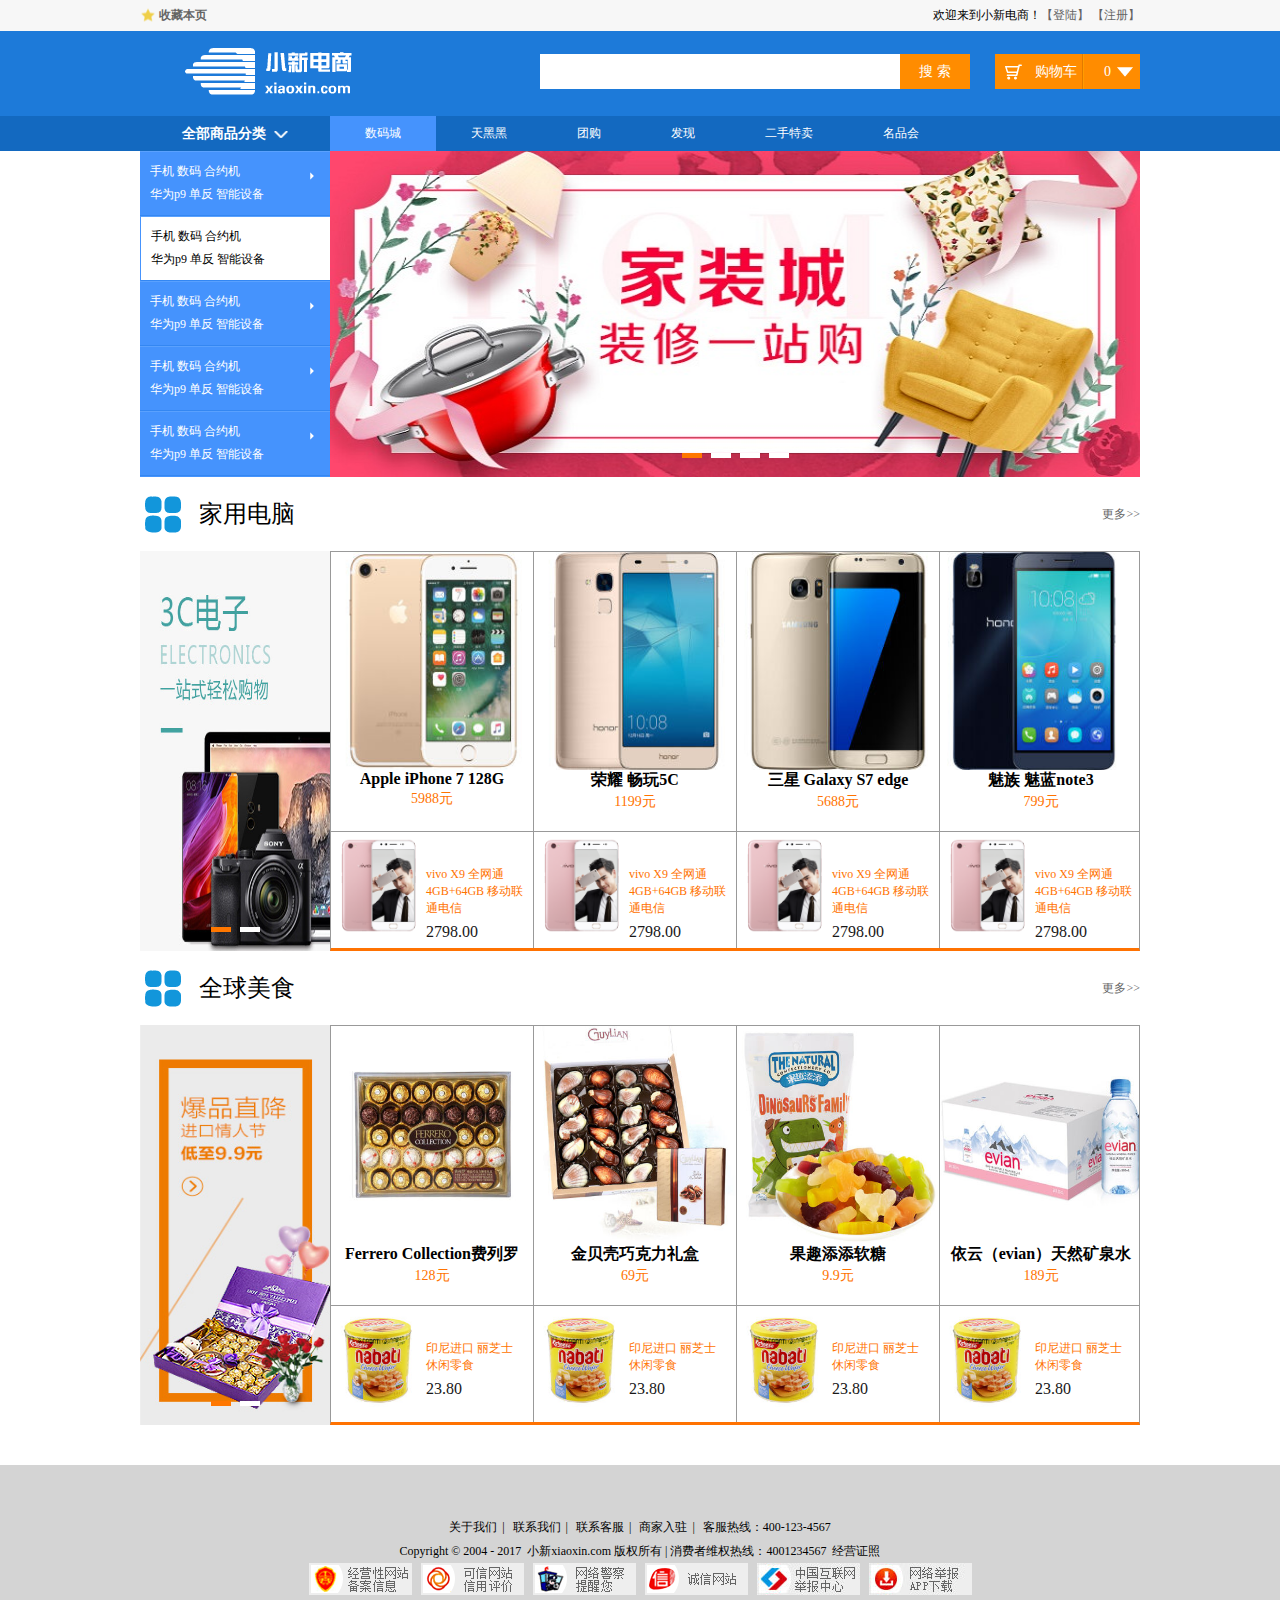
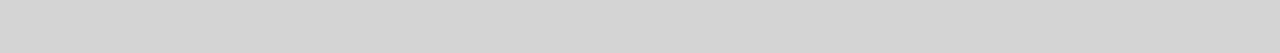
<file: index.html>
<!DOCTYPE html>
<html lang="en">
<head>
    <meta charset="UTF-8">
    <title>小新电商</title>
    <link type="text/css" href="css/reset.css" rel="stylesheet"/>
    <link type="text/css" href="css/main.css" rel="stylesheet"/>
</head>
<body>
<div class="headerBar">
    <div class="topBar">
        <div class="comWidth">
            <div class="leftArea">
                <a href="#" class="collection">收藏本页</a>
            </div>
            <div class="rightArea">
                欢迎来到小新电商！<a href="#">【登陆】</a>
                <a href="#">【注册】</a>
            </div>
        </div>
    </div>
    <div class="logoBar">
        <div class="comWidth">
            <div class="logo fl">
                <a href="#"><img src="img/logo.png" alt="小新电商"></a>
            </div>
            <div class="search_box fl">
                <input type="text" class="search_text fl">
                <input type="button" value="搜 索" class="search_btn fr">
            </div>
            <div class="shopCart fr">
                <span class="shopText fl">购物车</span>
                <span class="shopNum fl">0</span>
            </div>
        </div>
    </div>
    <div class="navBox">
        <div class="comWidth clearfix">
            <div class="shopClass fl">
                <h3>全部商品分类<i></i></h3>
                <div class="shopClass_show">
                    <dl class="shopClass_item">
                        <dt><a href="#">手机</a> <a href="#">数码</a> <a href="#">合约机</a></dt>
                        <dd><a href="#">华为p9</a> <a href="#">单反</a> <a href="#">智能设备</a></dd>
                    </dl>
                    <dl class="shopClass_item shopClass_active">
                        <dt><a href="#">手机</a> <a href="#">数码</a> <a href="#">合约机</a></dt>
                        <dd><a href="#">华为p9</a> <a href="#">单反</a> <a href="#">智能设备</a></dd>
                    </dl>
                    <dl class="shopClass_item">
                        <dt><a href="#">手机</a> <a href="#">数码</a> <a href="#">合约机</a></dt>
                        <dd><a href="#">华为p9</a> <a href="#">单反</a> <a href="#">智能设备</a></dd>
                    </dl>
                    <dl class="shopClass_item">
                        <dt><a href="#">手机</a> <a href="#">数码</a> <a href="#">合约机</a></dt>
                        <dd><a href="#">华为p9</a> <a href="#">单反</a> <a href="#">智能设备</a></dd>
                    </dl>
                    <dl class="shopClass_item">
                        <dt><a href="#">手机</a> <a href="#">数码</a> <a href="#">合约机</a></dt>
                        <dd><a href="#">华为p9</a> <a href="#">单反</a> <a href="#">智能设备</a></dd>
                    </dl>
                </div>
                <div class="shopClass_list hide">
                    <div class="shopClass_cont">
                        <dl class="shopList_item">
                            <dt>电脑装机</dt>
                            <dd>
                                <a href="#">笔记本</a>
                                <a href="#">上网本</a>
                                <a href="#">游戏本</a>
                                <a href="#">平板电脑</a>
                                <a href="#">台式机</a>
                            </dd>
                        </dl>
                        <dl class="shopList_item">
                            <dt>电脑装机</dt>
                            <dd>
                                <a href="#">笔记本</a>
                                <a href="#">上网本</a>
                                <a href="#">游戏本</a>
                                <a href="#">平板电脑</a>
                                <a href="#">台式机</a>
                            </dd>
                        </dl>
                        <dl class="shopList_item">
                            <dt>电脑装机</dt>
                            <dd>
                                <a href="#">笔记本</a>
                                <a href="#">上网本</a>
                                <a href="#">游戏本</a>
                                <a href="#">平板电脑</a>
                                <a href="#">台式机</a>
                            </dd>
                        </dl>
                        <dl class="shopList_item">
                            <dt>电脑装机</dt>
                            <dd>
                                <a href="#">笔记本</a>
                                <a href="#">上网本</a>
                                <a href="#">游戏本</a>
                                <a href="#">平板电脑</a>
                                <a href="#">台式机</a>
                            </dd>
                        </dl>
                        <div class="shopList_links">
                            <a href="#">电脑整机频道<span></span></a>
                            <a href="#">电脑整机频道<span></span></a>
                        </div>
                    </div>
                </div>
            </div>
            <ul class="nav fl">
                <li><a href="#" class="active">数码城</a></li>
                <li><a href="#">天黑黑</a></li>
                <li><a href="#">团购</a></li>
                <li><a href="#">发现</a></li>
                <li><a href="#">二手特卖</a></li>
                <li><a href="#">名品会</a></li>
            </ul>
        </div>
    </div>

</div>

<div class="banner comWidth clearfix">
    <div class="banner_bar banner_big">
        <ul class="imgBox">
            <li><a href="#"><img src="img/banner/banner02.jpg" alt="banner"></a></li>
            <li><a href="#"><img src="img/banner/banner03.jpg" alt="banner"></a></li>
            <li><a href="#"><img src="img/banner/banner04.jpg" alt="banner"></a></li>
            <li><a href="#"><img src="img/banner/banner05.jpg" alt="banner"></a></li>
        </ul>
        <div class="imgNum">
            <a href="#" class="active"></a>
            <a href="#"></a>
            <a href="#"></a>
            <a href="#"></a>
        </div>
    </div>
</div>


<div class="shopTitle comWidth">
    <span class="icon"></span>
    <h3>家用电脑</h3>
    <a href="#" class="more">更多&gt;&gt;</a>
</div>


<div class="shopList comWidth clearfix">
    <div class="leftArea">
        <div class="banner_bar banner_small">
            <ul class="imgBox">
                <li><a href="#"><img src="img/banner/banner06.jpg" alt="banner"></a></li>
                <li><a href="#"><img src="img/banner/banner07.jpg" alt="banner"></a></li>

            </ul>
            <div class="imgNum">
                <a href="#" class="active"></a>
                <a href="#"></a>

            </div>
        </div>
    </div>
    <div class="rightArea">
        <div class="shopList_top clearfix">
            <div class="shop_item">
                <div class="shop_img">
                    <a href="#"><img src="img/item01.jpg" alt=""></a>
                </div>
                <h3>Apple iPhone 7 128G</h3>
                <p>5988元</p>
            </div>
            <div class="shop_item">
                <div class="shop_img">
                    <a href="#"><img src="img/item02.jpg" alt=""></a>
                </div>
                <h3>荣耀 畅玩5C</h3>
                <p>1199元</p>
            </div>
            <div class="shop_item">
                <div class="shop_img">
                    <a href="#"><img src="img/item03.jpg" alt=""></a>
                </div>
                <h3>三星 Galaxy S7 edge</h3>
                <p>5688元</p>
            </div>
            <div class="shop_item">
                <div class="shop_img">
                    <a href="#"><img src="img/item04.jpg" alt=""></a>
                </div>
                <h3>魅族 魅蓝note3 </h3>
                <p>799元</p>
            </div>
        </div>
        <div class="shopList_sm clearfix">
            <div class="shopItem_sm">
                <div class="shopItem_smImg">
                    <a href="#"><img src="img/item_sm01.png" alt=""> </a>
                </div>
                <div class="shopItem_text">
                    <p>vivo X9 全网通 4GB+64GB 移动联通电信</p>
                    <h3>2798.00</h3>
                </div>
            </div>
            <div class="shopItem_sm">
                <div class="shopItem_smImg">
                    <a href="#"><img src="img/item_sm01.png" alt=""> </a>
                </div>
                <div class="shopItem_text">
                    <p>vivo X9 全网通 4GB+64GB 移动联通电信</p>
                    <h3>2798.00</h3>
                </div>
            </div>
            <div class="shopItem_sm">
                <div class="shopItem_smImg">
                    <a href="#"><img src="img/item_sm01.png" alt=""> </a>
                </div>
                <div class="shopItem_text">
                    <p>vivo X9 全网通 4GB+64GB 移动联通电信</p>
                    <h3>2798.00</h3>
                </div>
            </div>
            <div class="shopItem_sm">
                <div class="shopItem_smImg">
                    <a href="#"><img src="img/item_sm01.png" alt=""> </a>
                </div>
                <div class="shopItem_text">
                    <p>vivo X9 全网通 4GB+64GB 移动联通电信</p>
                    <h3>2798.00</h3>
                </div>
            </div>
        </div>
    </div>
</div>

<div class="shopTitle comWidth">
    <span class="icon"></span>
    <h3>全球美食</h3>
    <a href="#" class="more">更多&gt;&gt;</a>
</div>


<div class="shopList comWidth clearfix">
    <div class="leftArea">
        <div class="banner_bar banner_small">
            <ul class="imgBox">
                <li><a href="#"><img src="img/banner/banner08.jpg" alt="banner"></a></li>
                <li><a href="#"><img src="img/banner/banner07.jpg" alt="banner"></a></li>

            </ul>
            <div class="imgNum">
                <a href="#" class="active"></a>
                <a href="#"></a>

            </div>
        </div>
    </div>
    <div class="rightArea">
        <div class="shopList_top clearfix">
            <div class="shop_item">
                <div class="shop_img">
                    <a href="#"><img src="img/item05.jpg" alt=""></a>
                </div>
                <h3>Ferrero Collection费列罗</h3>
                <p>128元</p>
            </div>
            <div class="shop_item">
                <div class="shop_img">
                    <a href="#"><img src="img/item06.jpg" alt=""></a>
                </div>
                <h3>金贝壳巧克力礼盒</h3>
                <p>69元</p>
            </div>
            <div class="shop_item">
                <div class="shop_img">
                    <a href="#"><img src="img/item07.jpg" alt=""></a>
                </div>
                <h3>果趣添添软糖</h3>
                <p>9.9元</p>
            </div>
            <div class="shop_item">
                <div class="shop_img">
                    <a href="#"><img src="img/item08.jpg" alt=""></a>
                </div>
                <h3>依云（evian）天然矿泉水</h3>
                <p>189元</p>
            </div>
        </div>
        <div class="shopList_sm clearfix">
            <div class="shopItem_sm">
                <div class="shopItem_smImg">
                    <a href="#"><img src="img/item_sm02.jpg" alt=""> </a>
                </div>
                <div class="shopItem_text">
                    <p>印尼进口 丽芝士 休闲零食</p>
                    <h3>23.80</h3>
                </div>
            </div>
            <div class="shopItem_sm">
                <div class="shopItem_smImg">
                    <a href="#"><img src="img/item_sm02.jpg" alt=""> </a>
                </div>
                <div class="shopItem_text">
                    <p>印尼进口 丽芝士 休闲零食</p>
                    <h3>23.80</h3>
                </div>
            </div>
            <div class="shopItem_sm">
                <div class="shopItem_smImg">
                    <a href="#"><img src="img/item_sm02.jpg" alt=""> </a>
                </div>
                <div class="shopItem_text">
                    <p>印尼进口 丽芝士 休闲零食</p>
                    <h3>23.80</h3>
                </div>
            </div>
            <div class="shopItem_sm">
                <div class="shopItem_smImg">
                    <a href="#"><img src="img/item_sm02.jpg" alt=""> </a>
                </div>
                <div class="shopItem_text">
                    <p>印尼进口 丽芝士 休闲零食</p>
                    <h3>23.80</h3>
                </div>
            </div>
        </div>
    </div>
</div>

<div class="hr_25"></div>
<div class="footer">
    <p><a href="#">关于我们</a><i>|</i>
        <a href="#">联系我们</a><i>|</i>
        <a href="#">联系客服</a><i>|</i>
        <a href="#">商家入驻</a><i>|</i>
        客服热线：400-123-4567
    </p>
    <p>
        Copyright © 2004 - 2017&nbsp;&nbsp;小新xiaoxin.com 版权所有 | 消费者维权热线：4001234567&nbsp;&nbsp;经营证照
    </p>
    <p>
        <a class="copyright_auth copyright_auth_1" href="#">经营性网站备案中心</a>
        <a class="copyright_auth copyright_auth_2" href="#">可信网站信用评价</a>
        <a class="copyright_auth copyright_auth_3" href="#">网络警察提醒您</a>
        <a class="copyright_auth copyright_auth_4" href="#">诚信网站</a>
        <a class="copyright_auth copyright_auth_5" href="#">中国互联网举报中心</a>
        <a class="copyright_auth copyright_auth_6" href="#">网络举报APP下载</a>
    </p>
</div>
</body>
</html>
</file>
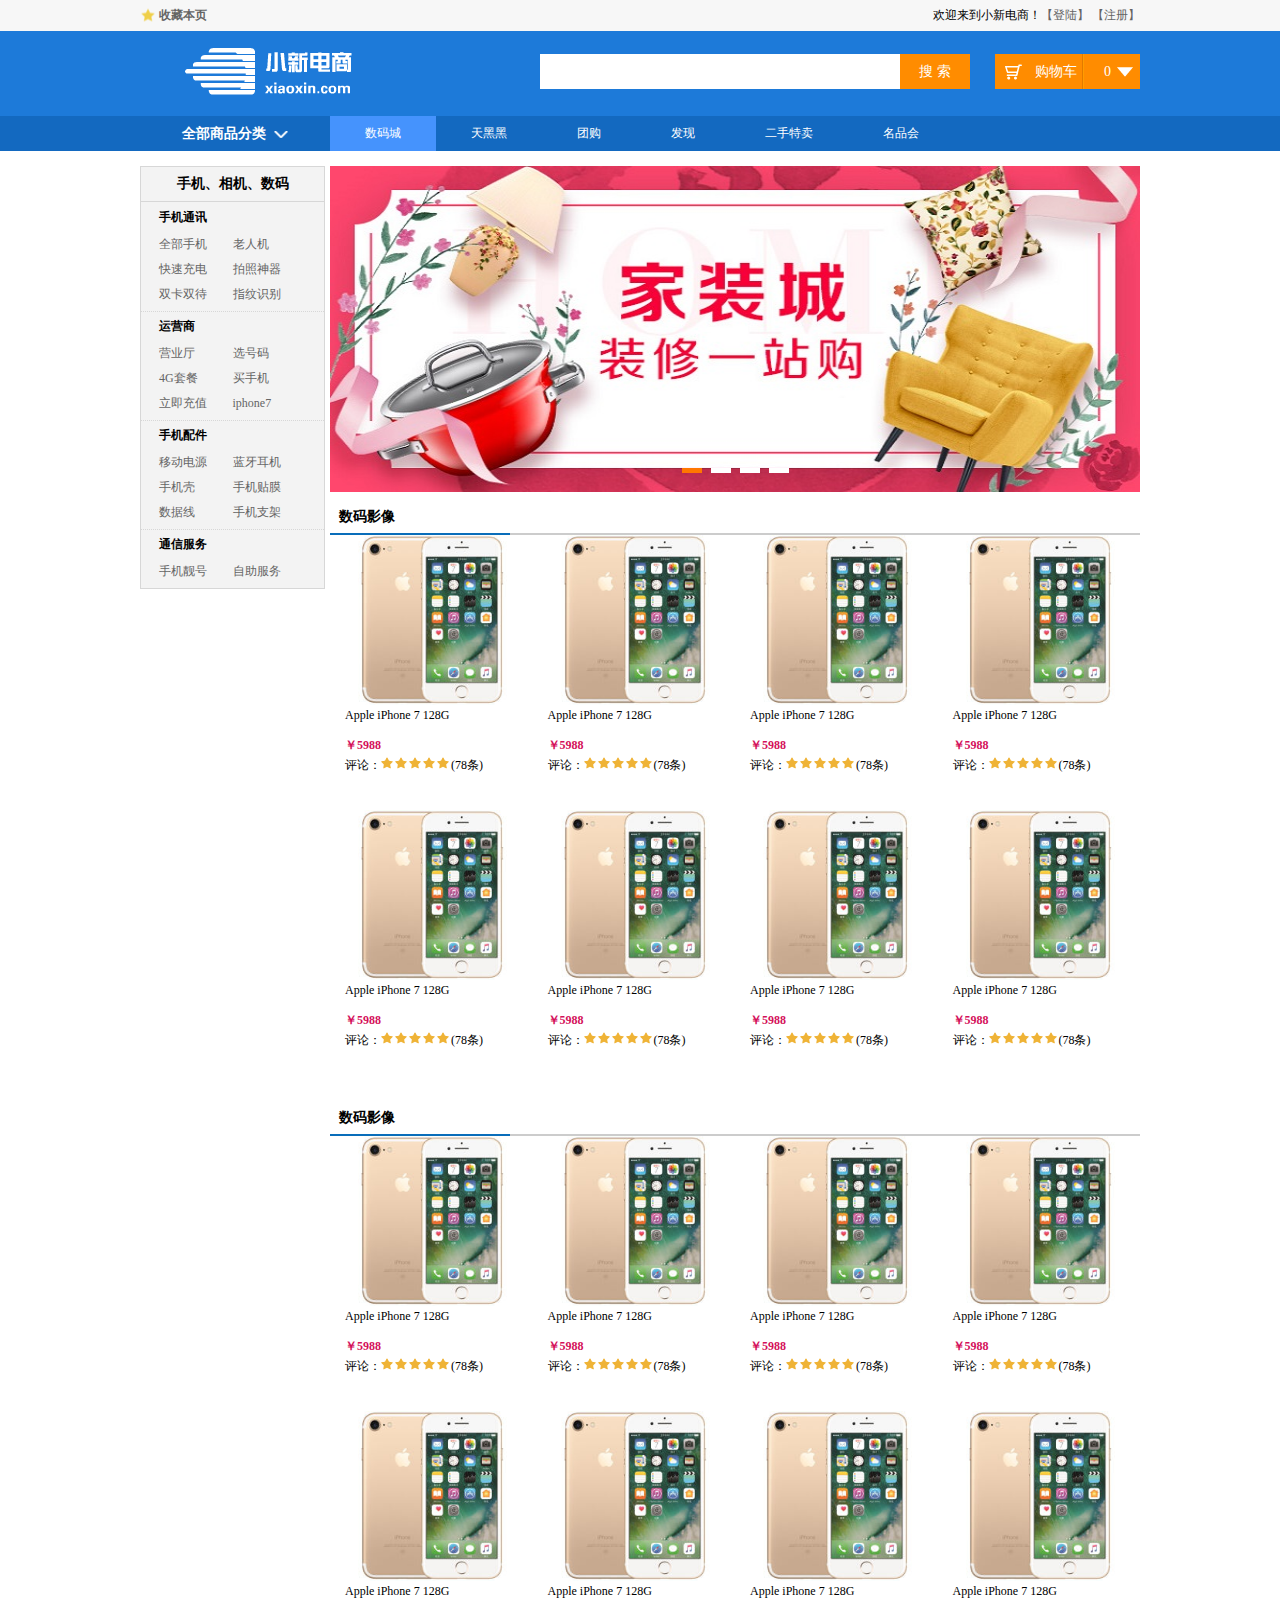
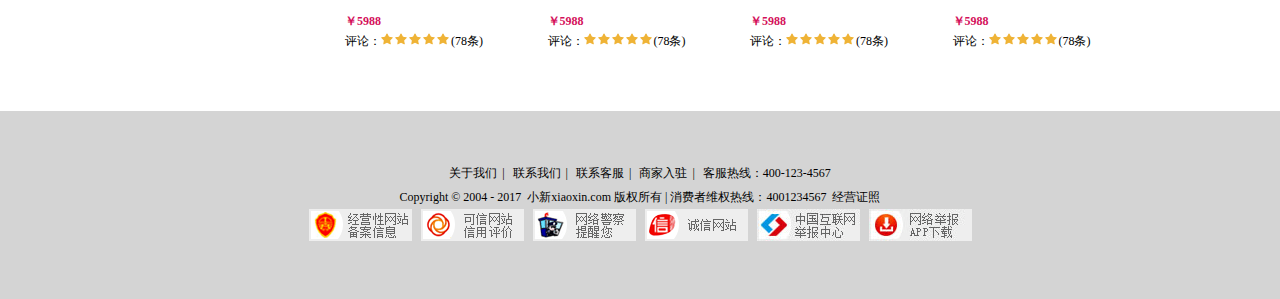
<file: classification.html>
<!DOCTYPE html>
<html lang="en">
<head>
    <meta charset="UTF-8">
    <title>产品分类</title>
    <link type="text/css" href="css/reset.css" rel="stylesheet"/>
    <link type="text/css" href="css/main.css" rel="stylesheet"/>
</head>
<body>
<div class="headerBar">
    <div class="topBar">
        <div class="comWidth">
            <div class="leftArea">
                <a href="#" class="collection">收藏本页</a>
            </div>
            <div class="rightArea">
                欢迎来到小新电商！<a href="#">【登陆】</a>
                <a href="#">【注册】</a>
            </div>
        </div>
    </div>
    <div class="logoBar">
        <div class="comWidth">
            <div class="logo fl">
                <a href="#"><img src="img/logo.png" alt="小新电商"></a>
            </div>
            <div class="search_box fl">
                <input type="text" class="search_text fl">
                <input type="button" value="搜 索" class="search_btn fr">
            </div>
            <div class="shopCart fr">
                <span class="shopText fl">购物车</span>
                <span class="shopNum fl">0</span>
            </div>
        </div>
    </div>
    <div class="navBox">
        <div class="comWidth clearfix">
            <div class="shopClass fl">
                <h3>全部商品分类<i></i></h3>
                <div class="shopClass_show hide">
                    <dl class="shopClass_item">
                        <dt><a href="#">手机</a> <a href="#">数码</a> <a href="#">合约机</a></dt>
                        <dd><a href="#">华为p9</a> <a href="#">单反</a> <a href="#">智能设备</a></dd>
                    </dl>
                    <dl class="shopClass_item shopClass_active">
                        <dt><a href="#">手机</a> <a href="#">数码</a> <a href="#">合约机</a></dt>
                        <dd><a href="#">华为p9</a> <a href="#">单反</a> <a href="#">智能设备</a></dd>
                    </dl>
                    <dl class="shopClass_item">
                        <dt><a href="#">手机</a> <a href="#">数码</a> <a href="#">合约机</a></dt>
                        <dd><a href="#">华为p9</a> <a href="#">单反</a> <a href="#">智能设备</a></dd>
                    </dl>
                    <dl class="shopClass_item">
                        <dt><a href="#">手机</a> <a href="#">数码</a> <a href="#">合约机</a></dt>
                        <dd><a href="#">华为p9</a> <a href="#">单反</a> <a href="#">智能设备</a></dd>
                    </dl>
                    <dl class="shopClass_item">
                        <dt><a href="#">手机</a> <a href="#">数码</a> <a href="#">合约机</a></dt>
                        <dd><a href="#">华为p9</a> <a href="#">单反</a> <a href="#">智能设备</a></dd>
                    </dl>
                </div>
                <div class="shopClass_list hide">
                    <div class="shopClass_cont">
                        <dl class="shopList_item">
                            <dt>电脑装机</dt>
                            <dd>
                                <a href="#">笔记本</a>
                                <a href="#">上网本</a>
                                <a href="#">游戏本</a>
                                <a href="#">平板电脑</a>
                                <a href="#">台式机</a>
                            </dd>
                        </dl>
                        <dl class="shopList_item">
                            <dt>电脑装机</dt>
                            <dd>
                                <a href="#">笔记本</a>
                                <a href="#">上网本</a>
                                <a href="#">游戏本</a>
                                <a href="#">平板电脑</a>
                                <a href="#">台式机</a>
                            </dd>
                        </dl>
                        <dl class="shopList_item">
                            <dt>电脑装机</dt>
                            <dd>
                                <a href="#">笔记本</a>
                                <a href="#">上网本</a>
                                <a href="#">游戏本</a>
                                <a href="#">平板电脑</a>
                                <a href="#">台式机</a>
                            </dd>
                        </dl>
                        <dl class="shopList_item">
                            <dt>电脑装机</dt>
                            <dd>
                                <a href="#">笔记本</a>
                                <a href="#">上网本</a>
                                <a href="#">游戏本</a>
                                <a href="#">平板电脑</a>
                                <a href="#">台式机</a>
                            </dd>
                        </dl>
                        <div class="shopList_links">
                            <a href="#">电脑整机频道<span></span></a>
                            <a href="#">电脑整机频道<span></span></a>
                        </div>
                    </div>
                </div>
            </div>
            <ul class="nav fl">
                <li><a href="#" class="active">数码城</a></li>
                <li><a href="#">天黑黑</a></li>
                <li><a href="#">团购</a></li>
                <li><a href="#">发现</a></li>
                <li><a href="#">二手特卖</a></li>
                <li><a href="#">名品会</a></li>
            </ul>
        </div>
    </div>

</div>
<div class="hr_15"></div>
<div class="comWidth clearfix products">
    <div class="leftArea">
        <div class="leftNav">
            <h3 class="nav_title">
                手机、相机、数码
            </h3>
            <div class="nav_cont">
                <h3>手机通讯</h3>
                <ul class="navCont_list clearfix">
                    <li><a href="#">全部手机</a></li>
                    <li><a href="#">老人机</a></li>
                    <li><a href="#">快速充电</a></li>
                    <li><a href="#">拍照神器</a></li>
                    <li><a href="#">双卡双待</a></li>
                    <li><a href="#">指纹识别</a></li>

                </ul>
            </div>
            <div class="nav_cont">
                <h3>运营商</h3>
                <ul class="navCont_list clearfix">
                    <li><a href="#">营业厅</a></li>
                    <li><a href="#">选号码</a></li>
                    <li><a href="#">4G套餐</a></li>
                    <li><a href="#">买手机</a></li>
                    <li><a href="#">立即充值</a></li>
                    <li><a href="#">iphone7</a></li>

                </ul>
            </div>
            <div class="nav_cont">
                <h3>手机配件</h3>
                <ul class="navCont_list clearfix">
                    <li><a href="#">移动电源</a></li>
                    <li><a href="#">蓝牙耳机</a></li>
                    <li><a href="#">手机壳</a></li>
                    <li><a href="#">手机贴膜</a></li>
                    <li><a href="#">数据线</a></li>
                    <li><a href="#">手机支架</a></li>

                </ul>
            </div>
            <div class="nav_cont">
                <h3>通信服务</h3>
                <ul class="navCont_list clearfix">
                    <li><a href="#">手机靓号</a></li>
                    <li><a href="#">自助服务</a></li>


                </ul>
            </div>
        </div>
    </div>
    <div class="rightArea">
        <div class="banner_bar banner_big">
            <ul class="imgBox">
                <li><a href="#"><img src="img/banner/banner02.jpg" alt="banner"></a></li>
                <li><a href="#"><img src="img/banner/banner03.jpg" alt="banner"></a></li>
                <li><a href="#"><img src="img/banner/banner04.jpg" alt="banner"></a></li>
                <li><a href="#"><img src="img/banner/banner05.jpg" alt="banner"></a></li>
            </ul>
            <div class="imgNum">
                <a href="#" class="active"></a>
                <a href="#"></a>
                <a href="#"></a>
                <a href="#"></a>
            </div>
        </div>
        <div class="hr_7"></div>
        <div class="products_title">
            <h3>数码影像</h3>
        </div>

        <div class="products_list clearfix">
            <div class="item">
                <div class="item_cont">
                    <div class="img_item">
                        <a href="#"><img src="img/item01.jpg" alt=""></a>
                    </div>
                    <p><a href="#">Apple iPhone 7 128G</a></p>
                    <p class="money">￥5988</p>
                    <p>评论：<span class="stars"></span><span class="stars"></span><span class="stars"></span><span
                            class="stars"></span><span class="stars"></span><a href="#">(78条)</a></p>
                </div>
            </div>
            <div class="item">
                <div class="item_cont">
                    <div class="img_item">
                        <a href="#"><img src="img/item01.jpg" alt=""></a>
                    </div>
                    <p><a href="#">Apple iPhone 7 128G</a></p>
                    <p class="money">￥5988</p>
                    <p>评论：<span class="stars"></span><span class="stars"></span><span class="stars"></span><span
                            class="stars"></span><span class="stars"></span><a href="#">(78条)</a></p>
                </div>
            </div>
            <div class="item">
                <div class="item_cont">
                    <div class="img_item">
                        <a href="#"><img src="img/item01.jpg" alt=""></a>
                    </div>
                    <p><a href="#">Apple iPhone 7 128G</a></p>
                    <p class="money">￥5988</p>
                    <p>评论：<span class="stars"></span><span class="stars"></span><span class="stars"></span><span
                            class="stars"></span><span class="stars"></span><a href="#">(78条)</a></p>
                </div>
            </div>
            <div class="item">
                <div class="item_cont">
                    <div class="img_item">
                        <a href="#"><img src="img/item01.jpg" alt=""></a>
                    </div>
                    <p><a href="#">Apple iPhone 7 128G</a></p>
                    <p class="money">￥5988</p>
                    <p>评论：<span class="stars"></span><span class="stars"></span><span class="stars"></span><span
                            class="stars"></span><span class="stars"></span><a href="#">(78条)</a></p>
                </div>
            </div>
            <div class="item">
                <div class="item_cont">
                    <div class="img_item">
                        <a href="#"><img src="img/item01.jpg" alt=""></a>
                    </div>
                    <p><a href="#">Apple iPhone 7 128G</a></p>
                    <p class="money">￥5988</p>
                    <p>评论：<span class="stars"></span><span class="stars"></span><span class="stars"></span><span
                            class="stars"></span><span class="stars"></span><a href="#">(78条)</a></p>
                </div>
            </div>
            <div class="item">
                <div class="item_cont">
                    <div class="img_item">
                        <a href="#"><img src="img/item01.jpg" alt=""></a>
                    </div>
                    <p><a href="#">Apple iPhone 7 128G</a></p>
                    <p class="money">￥5988</p>
                    <p>评论：<span class="stars"></span><span class="stars"></span><span class="stars"></span><span
                            class="stars"></span><span class="stars"></span><a href="#">(78条)</a></p>
                </div>
            </div>
            <div class="item">
                <div class="item_cont">
                    <div class="img_item">
                        <a href="#"><img src="img/item01.jpg" alt=""></a>
                    </div>
                    <p><a href="#">Apple iPhone 7 128G</a></p>
                    <p class="money">￥5988</p>
                    <p>评论：<span class="stars"></span><span class="stars"></span><span class="stars"></span><span
                            class="stars"></span><span class="stars"></span><a href="#">(78条)</a></p>
                </div>
            </div>
            <div class="item">
                <div class="item_cont">
                    <div class="img_item">
                        <a href="#"><img src="img/item01.jpg" alt=""></a>
                    </div>
                    <p><a href="#">Apple iPhone 7 128G</a></p>
                    <p class="money">￥5988</p>
                    <p>评论：<span class="stars"></span><span class="stars"></span><span class="stars"></span><span
                            class="stars"></span><span class="stars"></span><a href="#">(78条)</a></p>
                </div>
            </div>

        </div>

        <div class="hr_15"></div>
        <div class="products_title">
            <h3>数码影像</h3>
        </div>

        <div class="products_list clearfix">
            <div class="item">
                <div class="item_cont">
                    <div class="img_item">
                        <a href="#"><img src="img/item01.jpg" alt=""></a>
                    </div>
                    <p><a href="#">Apple iPhone 7 128G</a></p>
                    <p class="money">￥5988</p>
                    <p>评论：<span class="stars"></span><span class="stars"></span><span class="stars"></span><span
                            class="stars"></span><span class="stars"></span><a href="#">(78条)</a></p>
                </div>
            </div>
            <div class="item">
                <div class="item_cont">
                    <div class="img_item">
                        <a href="#"><img src="img/item01.jpg" alt=""></a>
                    </div>
                    <p><a href="#">Apple iPhone 7 128G</a></p>
                    <p class="money">￥5988</p>
                    <p>评论：<span class="stars"></span><span class="stars"></span><span class="stars"></span><span
                            class="stars"></span><span class="stars"></span><a href="#">(78条)</a></p>
                </div>
            </div>
            <div class="item">
                <div class="item_cont">
                    <div class="img_item">
                        <a href="#"><img src="img/item01.jpg" alt=""></a>
                    </div>
                    <p><a href="#">Apple iPhone 7 128G</a></p>
                    <p class="money">￥5988</p>
                    <p>评论：<span class="stars"></span><span class="stars"></span><span class="stars"></span><span
                            class="stars"></span><span class="stars"></span><a href="#">(78条)</a></p>
                </div>
            </div>
            <div class="item">
                <div class="item_cont">
                    <div class="img_item">
                        <a href="#"><img src="img/item01.jpg" alt=""></a>
                    </div>
                    <p><a href="#">Apple iPhone 7 128G</a></p>
                    <p class="money">￥5988</p>
                    <p>评论：<span class="stars"></span><span class="stars"></span><span class="stars"></span><span
                            class="stars"></span><span class="stars"></span><a href="#">(78条)</a></p>
                </div>
            </div>
            <div class="item">
                <div class="item_cont">
                    <div class="img_item">
                        <a href="#"><img src="img/item01.jpg" alt=""></a>
                    </div>
                    <p><a href="#">Apple iPhone 7 128G</a></p>
                    <p class="money">￥5988</p>
                    <p>评论：<span class="stars"></span><span class="stars"></span><span class="stars"></span><span
                            class="stars"></span><span class="stars"></span><a href="#">(78条)</a></p>
                </div>
            </div>
            <div class="item">
                <div class="item_cont">
                    <div class="img_item">
                        <a href="#"><img src="img/item01.jpg" alt=""></a>
                    </div>
                    <p><a href="#">Apple iPhone 7 128G</a></p>
                    <p class="money">￥5988</p>
                    <p>评论：<span class="stars"></span><span class="stars"></span><span class="stars"></span><span
                            class="stars"></span><span class="stars"></span><a href="#">(78条)</a></p>
                </div>
            </div>
            <div class="item">
                <div class="item_cont">
                    <div class="img_item">
                        <a href="#"><img src="img/item01.jpg" alt=""></a>
                    </div>
                    <p><a href="#">Apple iPhone 7 128G</a></p>
                    <p class="money">￥5988</p>
                    <p>评论：<span class="stars"></span><span class="stars"></span><span class="stars"></span><span
                            class="stars"></span><span class="stars"></span><a href="#">(78条)</a></p>
                </div>
            </div>
            <div class="item">
                <div class="item_cont">
                    <div class="img_item">
                        <a href="#"><img src="img/item01.jpg" alt=""></a>
                    </div>
                    <p><a href="#">Apple iPhone 7 128G</a></p>
                    <p class="money">￥5988</p>
                    <p>评论：<span class="stars"></span><span class="stars"></span><span class="stars"></span><span
                            class="stars"></span><span class="stars"></span><a href="#">(78条)</a></p>
                </div>
            </div>

        </div>

    </div>
</div>

<div class="hr_25"></div>
<div class="footer">
    <p><a href="#">关于我们</a><i>|</i>
        <a href="#">联系我们</a><i>|</i>
        <a href="#">联系客服</a><i>|</i>
        <a href="#">商家入驻</a><i>|</i>
        客服热线：400-123-4567
    </p>
    <p>
        Copyright © 2004 - 2017&nbsp;&nbsp;小新xiaoxin.com 版权所有 | 消费者维权热线：4001234567&nbsp;&nbsp;经营证照
    </p>
    <p>
        <a class="copyright_auth copyright_auth_1" href="#">经营性网站备案中心</a>
        <a class="copyright_auth copyright_auth_2" href="#">可信网站信用评价</a>
        <a class="copyright_auth copyright_auth_3" href="#">网络警察提醒您</a>
        <a class="copyright_auth copyright_auth_4" href="#">诚信网站</a>
        <a class="copyright_auth copyright_auth_5" href="#">中国互联网举报中心</a>
        <a class="copyright_auth copyright_auth_6" href="#">网络举报APP下载</a>
    </p>
</div>
</body>
</html>
</file>
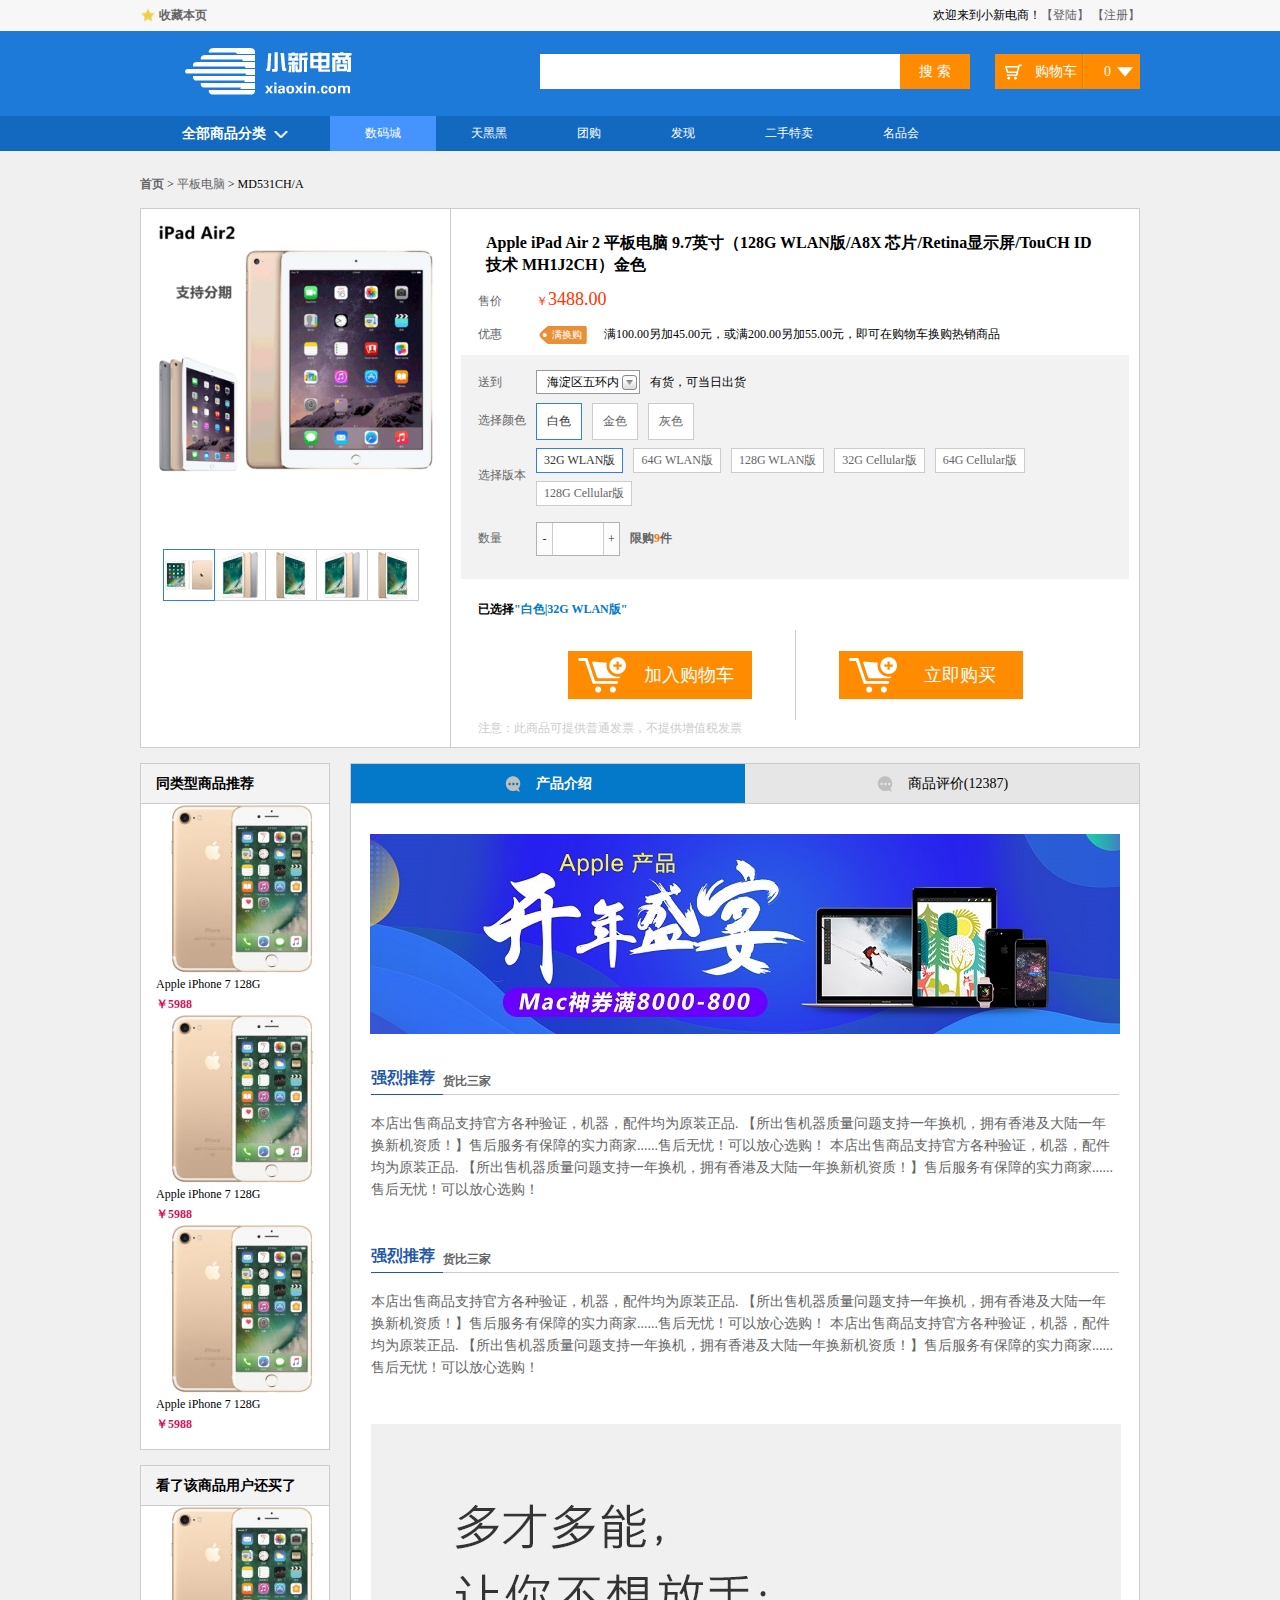
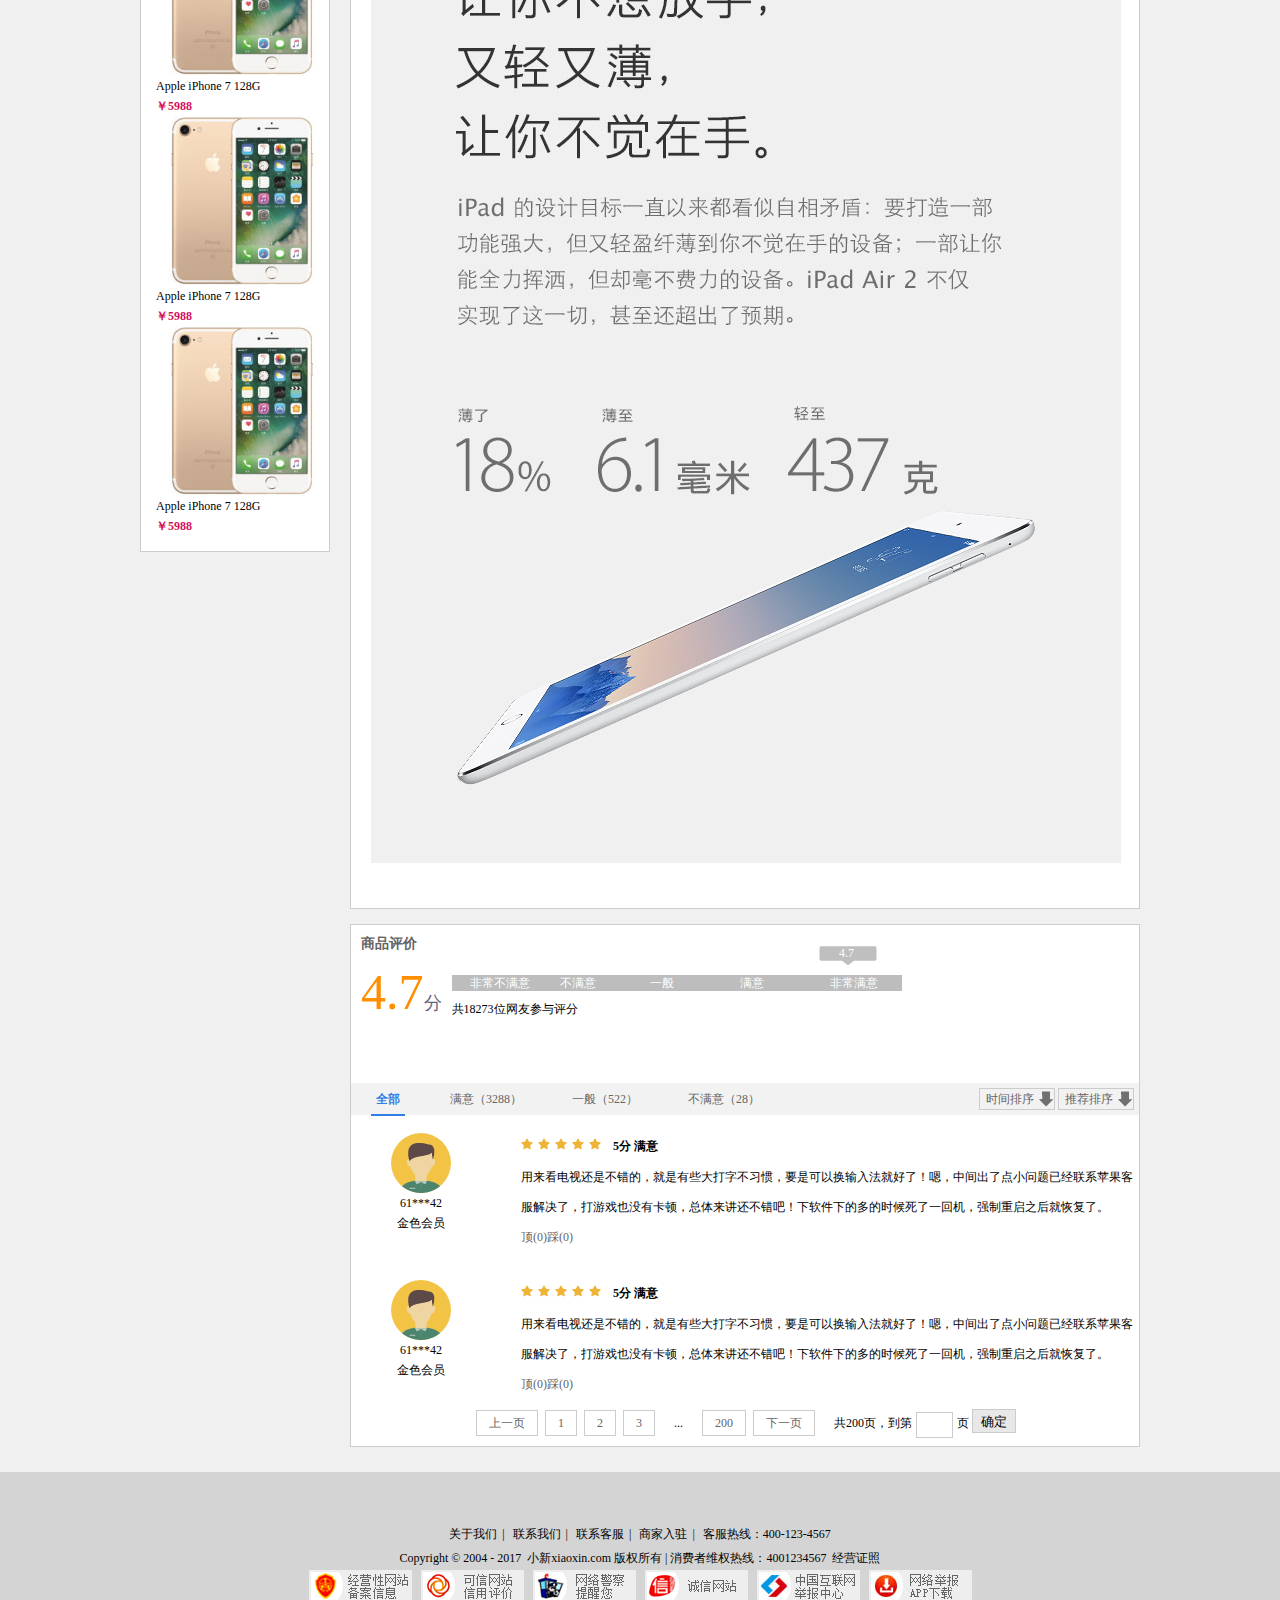
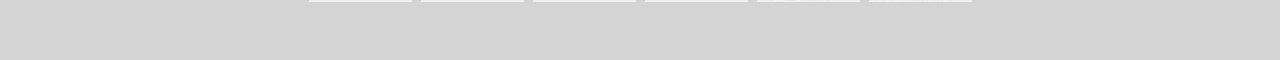
<file: item_introduction.html>
<!DOCTYPE html>
<html lang="en">
<head>
    <meta charset="UTF-8">
    <title>商品介绍</title>
    <link type="text/css" href="css/reset.css" rel="stylesheet"/>
    <link type="text/css" href="css/main.css" rel="stylesheet"/>
</head>
<body class="grey">
<div class="headerBar">
    <div class="topBar">
        <div class="comWidth">
            <div class="leftArea">
                <a href="#" class="collection">收藏本页</a>
            </div>
            <div class="rightArea">
                欢迎来到小新电商！<a href="#">【登陆】</a>
                <a href="#">【注册】</a>
            </div>
        </div>
    </div>
    <div class="logoBar">
        <div class="comWidth">
            <div class="logo fl">
                <a href="#"><img src="img/logo.png" alt="小新电商"></a>
            </div>
            <div class="search_box fl">
                <input type="text" class="search_text fl">
                <input type="button" value="搜 索" class="search_btn fr">
            </div>
            <div class="shopCart fr">
                <span class="shopText fl">购物车</span>
                <span class="shopNum fl">0</span>
            </div>
        </div>
    </div>
    <div class="navBox">
        <div class="comWidth clearfix">
            <div class="shopClass fl">
                <h3>全部商品分类<i></i></h3>
                <div class="shopClass_show hide">
                    <dl class="shopClass_item">
                        <dt><a href="#">手机</a> <a href="#">数码</a> <a href="#">合约机</a></dt>
                        <dd><a href="#">华为p9</a> <a href="#">单反</a> <a href="#">智能设备</a></dd>
                    </dl>
                    <dl class="shopClass_item shopClass_active">
                        <dt><a href="#">手机</a> <a href="#">数码</a> <a href="#">合约机</a></dt>
                        <dd><a href="#">华为p9</a> <a href="#">单反</a> <a href="#">智能设备</a></dd>
                    </dl>
                    <dl class="shopClass_item">
                        <dt><a href="#">手机</a> <a href="#">数码</a> <a href="#">合约机</a></dt>
                        <dd><a href="#">华为p9</a> <a href="#">单反</a> <a href="#">智能设备</a></dd>
                    </dl>
                    <dl class="shopClass_item">
                        <dt><a href="#">手机</a> <a href="#">数码</a> <a href="#">合约机</a></dt>
                        <dd><a href="#">华为p9</a> <a href="#">单反</a> <a href="#">智能设备</a></dd>
                    </dl>
                    <dl class="shopClass_item">
                        <dt><a href="#">手机</a> <a href="#">数码</a> <a href="#">合约机</a></dt>
                        <dd><a href="#">华为p9</a> <a href="#">单反</a> <a href="#">智能设备</a></dd>
                    </dl>
                </div>
                <div class="shopClass_list hide">
                    <div class="shopClass_cont">
                        <dl class="shopList_item">
                            <dt>电脑装机</dt>
                            <dd>
                                <a href="#">笔记本</a>
                                <a href="#">上网本</a>
                                <a href="#">游戏本</a>
                                <a href="#">平板电脑</a>
                                <a href="#">台式机</a>
                            </dd>
                        </dl>
                        <dl class="shopList_item">
                            <dt>电脑装机</dt>
                            <dd>
                                <a href="#">笔记本</a>
                                <a href="#">上网本</a>
                                <a href="#">游戏本</a>
                                <a href="#">平板电脑</a>
                                <a href="#">台式机</a>
                            </dd>
                        </dl>
                        <dl class="shopList_item">
                            <dt>电脑装机</dt>
                            <dd>
                                <a href="#">笔记本</a>
                                <a href="#">上网本</a>
                                <a href="#">游戏本</a>
                                <a href="#">平板电脑</a>
                                <a href="#">台式机</a>
                            </dd>
                        </dl>
                        <dl class="shopList_item">
                            <dt>电脑装机</dt>
                            <dd>
                                <a href="#">笔记本</a>
                                <a href="#">上网本</a>
                                <a href="#">游戏本</a>
                                <a href="#">平板电脑</a>
                                <a href="#">台式机</a>
                            </dd>
                        </dl>
                        <div class="shopList_links">
                            <a href="#">电脑整机频道<span></span></a>
                            <a href="#">电脑整机频道<span></span></a>
                        </div>
                    </div>
                </div>
            </div>
            <ul class="nav fl">
                <li><a href="#" class="active">数码城</a></li>
                <li><a href="#">天黑黑</a></li>
                <li><a href="#">团购</a></li>
                <li><a href="#">发现</a></li>
                <li><a href="#">二手特卖</a></li>
                <li><a href="#">名品会</a></li>
            </ul>
        </div>
    </div>

</div>


<div class="userPosition comWidth">
    <strong><a href="#">首页</a></strong>
    <span>&nbsp;&gt;&nbsp;</span>
    <a href="#">平板电脑</a>
    <span>&nbsp;&gt;&nbsp;</span>
    <em>MD531CH/A</em>
</div>

<div class="description_info comWidth">
    <div class="description clearfix">
        <div class="leftArea">
            <div class="description_imgs">
                <div class="des_big_img">
                    <img src="img/des_big_01.jpg" alt="">
                </div>
                <ul class="des_sm_img clearfix">

                    <li><a href=""><img src="img/des_sm_03.jpg" alt="" class="active"></a></li>
                    <li><a href=""><img src="img/des_sm_02.jpg" alt=""></a></li>
                    <li><a href=""><img src="img/des_sm_01.jpg" alt=""></a></li>
                    <li><a href=""><img src="img/des_sm_02.jpg" alt=""></a></li>
                    <li><a href=""><img src="img/des_sm_01.jpg" alt=""></a></li>

                </ul>
            </div>
        </div>
        <div class="rightArea">
            <div class="des_content">
                <h3 class="des_content_title">Apple iPad Air 2 平板电脑 9.7英寸（128G WLAN版/A8X 芯片/Retina显示屏/TouCH ID技术
                    MH1J2CH）金色</h3>
                <div class="dl clearfix">
                    <div class="dt">售价</div>
                    <div class="dd"><span class="des_money"><em>￥</em>3488.00</span></div>
                </div>
                <div class="dl clearfix">
                    <div class="dt">优惠</div>
                    <div class="dd"><span class="promote"><i class="promote_icon">满换购</i> 满100.00另加45.00元，或满200.00另加55.00元，即可在购物车换购热销商品</span>
                    </div>
                </div>
                <div class="des_shipping">
                    <div class="dl clearfix">
                        <div class="dt">送到</div>
                        <div class="dd clearfix">
                            <div class="select_add">
                                <h3>海淀区五环内</h3>
                                <span></span>
                                <ul class="show_select">
                                    <li>朝阳区</li>
                                    <li>西城区</li>
                                    <li>东城区</li>
                                    <li>丰台区</li>
                                    <li>门头沟</li>
                                </ul>
                            </div>
                            <span class="goods">有货，可当日出货</span>
                        </div>
                    </div>
                    <div class="dl clearfix">
                        <div class="dt colorSelect">选择颜色</div>
                        <div class="dd clearfix">
                            <div class="des_item des_item_active">
                                白色
                            </div>
                            <div class="des_item">
                                金色
                            </div>
                            <div class="des_item">
                                灰色
                            </div>
                        </div>
                    </div>
                    <div class="dl clearfix">
                        <div class="dt des_select_more">选择版本</div>
                        <div class="dd clearfix">
                            <div class="des_item des_item_active des_item_sm">
                                32G WLAN版
                            </div>
                            <div class="des_item des_item_sm">
                                64G WLAN版
                            </div>
                            <div class="des_item des_item_sm">
                                128G WLAN版
                            </div>
                            <div class="des_item des_item_sm">
                                32G Cellular版
                            </div>
                            <div class="des_item des_item_sm">
                                64G Cellular版
                            </div>
                            <div class="des_item des_item_sm">
                                128G Cellular版
                            </div>
                        </div>
                    </div>
                    <div class="dl clearfix">
                        <div class="dt des_num">数量</div>
                        <div class="dd clearfix">
                            <div class="des_number">
                                <div class="reduction">-</div>
                                <div class="des_input">
                                    <input type="text">
                                </div>
                                <div class="plus">+</div>
                            </div>
                            <span class="limit_purchase">限购<em>9</em>件</span>
                        </div>
                    </div>
                </div>

                <div class="des_select">
                    已选择<span>"白色|32G WLAN版"</span>
                </div>
                <div class="shop_buy">
                    <div class="shopping_btn clearfix">
                        <i class="shopping_cart"></i>
                        <a href="#">加入购物车</a>
                    </div>

                    <span class="line"></span>
                    <div class="shopping_btn clearfix">
                        <i class="shopping_cart"></i>
                        <a href="#">立即购买</a>
                    </div>

                </div>
                <div class="shop_notes">
                    注意：此商品可提供普通发票，不提供增值税发票
                </div>
            </div>
        </div>
    </div>
</div>

<div class="hr_15"></div>

<div class="des_info comWidth clearfix">
    <div class="leftArea">
        <div class="recommend">
            <h3 class="title">同类型商品推荐</h3>
            <div class="item">
                <div class="item_cont">
                    <div class="img_item">
                        <a href="#"><img src="img/item01.jpg" alt=""></a>
                    </div>
                    <p><a href="#">Apple iPhone 7 128G</a></p>
                    <p class="money">￥5988</p>

                </div>
            </div>
            <div class="item">
                <div class="item_cont">
                    <div class="img_item">
                        <a href="#"><img src="img/item01.jpg" alt=""></a>
                    </div>
                    <p><a href="#">Apple iPhone 7 128G</a></p>
                    <p class="money">￥5988</p>

                </div>
            </div>
            <div class="item">
                <div class="item_cont">
                    <div class="img_item">
                        <a href="#"><img src="img/item01.jpg" alt=""></a>
                    </div>
                    <p><a href="#">Apple iPhone 7 128G</a></p>
                    <p class="money">￥5988</p>

                </div>
            </div>
        </div>
        <div class="hr_15"></div>
        <div class="recommend">
            <h3 class="title">看了该商品用户还买了</h3>
            <div class="item">
                <div class="item_cont">
                    <div class="img_item">
                        <a href="#"><img src="img/item01.jpg" alt=""></a>
                    </div>
                    <p><a href="#">Apple iPhone 7 128G</a></p>
                    <p class="money">￥5988</p>

                </div>
            </div>
            <div class="item">
                <div class="item_cont">
                    <div class="img_item">
                        <a href="#"><img src="img/item01.jpg" alt=""></a>
                    </div>
                    <p><a href="#">Apple iPhone 7 128G</a></p>
                    <p class="money">￥5988</p>

                </div>
            </div>
            <div class="item">
                <div class="item_cont">
                    <div class="img_item">
                        <a href="#"><img src="img/item01.jpg" alt=""></a>
                    </div>
                    <p><a href="#">Apple iPhone 7 128G</a></p>
                    <p class="money">￥5988</p>

                </div>
            </div>
        </div>
    </div>
    <div class="rightArea">
        <div class="des_infoContent">
            <ul class="des_title">
                <li class="active"><span>产品介绍</span></li>
                <li><span>商品评价(12387)</span></li>
            </ul>
            <div class="ad">
                <a href="#"><img src="img/ad01.jpg" alt=""></a>
            </div>
           <div class="info_text">
               <div class="info_title">
                   <h3>强烈推荐</h3>
                   <h4>货比三家</h4>
               </div>
               <p>本店出售商品支持官方各种验证，机器，配件均为原装正品.

                   【所出售机器质量问题支持一年换机，拥有香港及大陆一年换新机资质！】售后服务有保障的实力商家......售后无忧！可以放心选购！
                   本店出售商品支持官方各种验证，机器，配件均为原装正品.

                   【所出售机器质量问题支持一年换机，拥有香港及大陆一年换新机资质！】售后服务有保障的实力商家......售后无忧！可以放心选购！

               </p>
               <div class="hr_45"></div>
               <div class="info_title">
                   <h3>强烈推荐</h3>
                   <h4>货比三家</h4>
               </div>
               <p>本店出售商品支持官方各种验证，机器，配件均为原装正品.

                   【所出售机器质量问题支持一年换机，拥有香港及大陆一年换新机资质！】售后服务有保障的实力商家......售后无忧！可以放心选购！
                   本店出售商品支持官方各种验证，机器，配件均为原装正品.

                   【所出售机器质量问题支持一年换机，拥有香港及大陆一年换新机资质！】售后服务有保障的实力商家......售后无忧！可以放心选购！

               </p>
               <div class="hr_45"></div>
               <img src="img/info_big.jpg" class="center">
               <img src="img/info_big02.jpg" class="center">
               <div class="hr_45"></div>
           </div>
        </div>
        <div class="hr_15"></div>
        <div class="des_infoContent">
            <h3 class="comment_title">
                商品评价
            </h3>
            <div class="score_box clearfix">
                <div class="score">
                    <span>4.7</span><em>分</em>
                </div>
                <div class="score_degree">
                    <ul class="score_degree_text">
                        <li>非常不满意</li>
                        <li>不满意</li>
                        <li>一般</li>
                        <li>满意</li>
                        <li>非常满意</li>
                    </ul>
                    <div class="score_num">
                        4.7
                    </div>
                    <p>共18273位网友参与评分</p>
                </div>
            </div>
            <div class="review_tab">
                <ul class="review fl">
                    <li><a href="#" class="active">全部</a> </li>
                    <li><a href="#">满意（3288）</a> </li>
                    <li><a href="#">一般（522）</a> </li>
                    <li><a href="#">不满意（28）</a> </li>
                </ul>
                <div class="review_sort fr">
                    <a href="#" class="review_time">时间排序</a>
                    <a href="#" class="review_reco">推荐排序</a>
                </div>
            </div>
            <div class="review_listBox">
                <div class="review_list clearfix">
                    <div class="review_userHead fl">
                        <div class="review_user">
                            <img src="img/icon/user.png" alt="">
                            <p>61***42</p>
                            <p>金色会员</p>
                        </div>
                    </div>
                    <div class="review_content">
                        <div class="review_t clearfix">
                            <div class="starBox fl">
                                <span class="stars"></span>
                                <span class="stars"></span>
                                <span class="stars"></span>
                                <span class="stars"></span>
                                <span class="stars"></span>
                            </div>
                            <span class="stars_text fl">5分 满意</span>
                        </div>
                        <p>用来看电视还是不错的，就是有些大打字不习惯，要是可以换输入法就好了！嗯，中间出了点小问题已经联系苹果客服解决了，打游戏也没有卡顿，总体来讲还不错吧！下软件下的多的时候死了一回机，强制重启之后就恢复了。</p>
                        <p><a href="#" class="ding">顶(0)</a><a href="#" class="cai">踩(0)</a> </p>
                    </div>

                </div>
                <div class="review_list clearfix">
                    <div class="review_userHead fl">
                        <div class="review_user">
                            <img src="img/icon/user.png" alt="">
                            <p>61***42</p>
                            <p>金色会员</p>
                        </div>
                    </div>
                    <div class="review_content">
                        <div class="review_t clearfix">
                            <div class="starBox fl">
                                <span class="stars"></span>
                                <span class="stars"></span>
                                <span class="stars"></span>
                                <span class="stars"></span>
                                <span class="stars"></span>
                            </div>
                            <span class="stars_text fl">5分 满意</span>
                        </div>
                        <p>用来看电视还是不错的，就是有些大打字不习惯，要是可以换输入法就好了！嗯，中间出了点小问题已经联系苹果客服解决了，打游戏也没有卡顿，总体来讲还不错吧！下软件下的多的时候死了一回机，强制重启之后就恢复了。</p>
                        <p><a href="#" class="ding">顶(0)</a><a href="#" class="cai">踩(0)</a> </p>
                    </div>

                </div>
            </div>
            <div class="review_page">
            <div class="page">
                <a href="#">上一页</a>
                <a href="#">1</a>
                <a href="#">2</a>
                <a href="#">3</a>
                <span class="hl">...</span>
                <a href="#">200</a>
                <a href="#">下一页</a>
                <span class="morePage">共200页，到第<input type="text" class="pageNum">页</span>
                <button class="page_btn">确定</button>
            </div>
            </div>

        </div>
    </div>
</div>

<div class="hr_25"></div>
<div class="footer">
    <p><a href="#">关于我们</a><i>|</i>
        <a href="#">联系我们</a><i>|</i>
        <a href="#">联系客服</a><i>|</i>
        <a href="#">商家入驻</a><i>|</i>
        客服热线：400-123-4567
    </p>
    <p>
        Copyright © 2004 - 2017&nbsp;&nbsp;小新xiaoxin.com 版权所有 | 消费者维权热线：4001234567&nbsp;&nbsp;经营证照
    </p>
    <p>
        <a class="copyright_auth copyright_auth_1" href="#">经营性网站备案中心</a>
        <a class="copyright_auth copyright_auth_2" href="#">可信网站信用评价</a>
        <a class="copyright_auth copyright_auth_3" href="#">网络警察提醒您</a>
        <a class="copyright_auth copyright_auth_4" href="#">诚信网站</a>
        <a class="copyright_auth copyright_auth_5" href="#">中国互联网举报中心</a>
        <a class="copyright_auth copyright_auth_6" href="#">网络举报APP下载</a>
    </p>
</div>
</body>
</html>
</file>
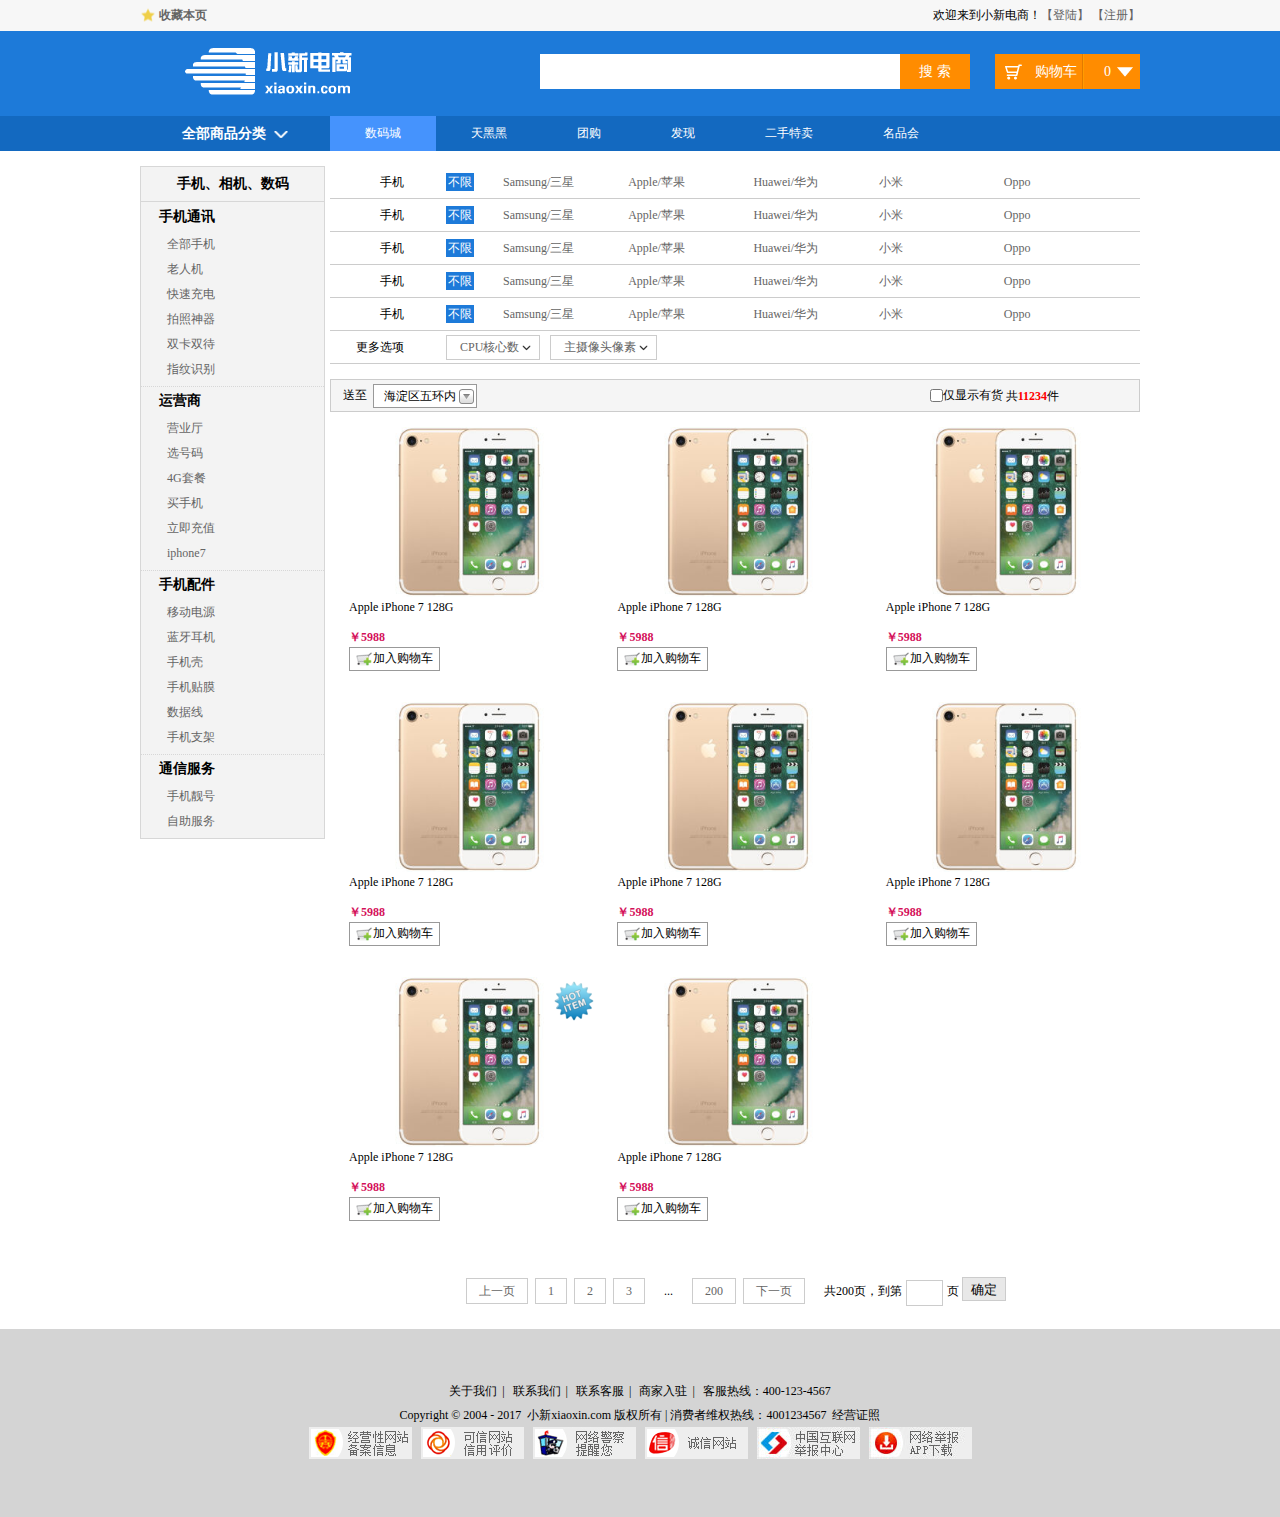
<file: select.html>
<!DOCTYPE html>
<html lang="en">
<head>
    <meta charset="UTF-8">
    <title>产品筛选</title>
    <link type="text/css" href="css/reset.css" rel="stylesheet"/>
    <link type="text/css" href="css/main.css" rel="stylesheet"/>
</head>
<body>
<div class="headerBar">
    <div class="topBar">
        <div class="comWidth">
            <div class="leftArea">
                <a href="#" class="collection">收藏本页</a>
            </div>
            <div class="rightArea">
                欢迎来到小新电商！<a href="#">【登陆】</a>
                <a href="#">【注册】</a>
            </div>
        </div>
    </div>
    <div class="logoBar">
        <div class="comWidth">
            <div class="logo fl">
                <a href="#"><img src="img/logo.png" alt="小新电商"></a>
            </div>
            <div class="search_box fl">
                <input type="text" class="search_text fl">
                <input type="button" value="搜 索" class="search_btn fr">
            </div>
            <div class="shopCart fr">
                <span class="shopText fl">购物车</span>
                <span class="shopNum fl">0</span>
            </div>
        </div>
    </div>
    <div class="navBox">
        <div class="comWidth clearfix">
            <div class="shopClass fl">
                <h3>全部商品分类<i></i></h3>
                <div class="shopClass_show hide">
                    <dl class="shopClass_item">
                        <dt><a href="#">手机</a> <a href="#">数码</a> <a href="#">合约机</a></dt>
                        <dd><a href="#">华为p9</a> <a href="#">单反</a> <a href="#">智能设备</a></dd>
                    </dl>
                    <dl class="shopClass_item shopClass_active">
                        <dt><a href="#">手机</a> <a href="#">数码</a> <a href="#">合约机</a></dt>
                        <dd><a href="#">华为p9</a> <a href="#">单反</a> <a href="#">智能设备</a></dd>
                    </dl>
                    <dl class="shopClass_item">
                        <dt><a href="#">手机</a> <a href="#">数码</a> <a href="#">合约机</a></dt>
                        <dd><a href="#">华为p9</a> <a href="#">单反</a> <a href="#">智能设备</a></dd>
                    </dl>
                    <dl class="shopClass_item">
                        <dt><a href="#">手机</a> <a href="#">数码</a> <a href="#">合约机</a></dt>
                        <dd><a href="#">华为p9</a> <a href="#">单反</a> <a href="#">智能设备</a></dd>
                    </dl>
                    <dl class="shopClass_item">
                        <dt><a href="#">手机</a> <a href="#">数码</a> <a href="#">合约机</a></dt>
                        <dd><a href="#">华为p9</a> <a href="#">单反</a> <a href="#">智能设备</a></dd>
                    </dl>
                </div>
                <div class="shopClass_list hide">
                    <div class="shopClass_cont">
                        <dl class="shopList_item">
                            <dt>电脑装机</dt>
                            <dd>
                                <a href="#">笔记本</a>
                                <a href="#">上网本</a>
                                <a href="#">游戏本</a>
                                <a href="#">平板电脑</a>
                                <a href="#">台式机</a>
                            </dd>
                        </dl>
                        <dl class="shopList_item">
                            <dt>电脑装机</dt>
                            <dd>
                                <a href="#">笔记本</a>
                                <a href="#">上网本</a>
                                <a href="#">游戏本</a>
                                <a href="#">平板电脑</a>
                                <a href="#">台式机</a>
                            </dd>
                        </dl>
                        <dl class="shopList_item">
                            <dt>电脑装机</dt>
                            <dd>
                                <a href="#">笔记本</a>
                                <a href="#">上网本</a>
                                <a href="#">游戏本</a>
                                <a href="#">平板电脑</a>
                                <a href="#">台式机</a>
                            </dd>
                        </dl>
                        <dl class="shopList_item">
                            <dt>电脑装机</dt>
                            <dd>
                                <a href="#">笔记本</a>
                                <a href="#">上网本</a>
                                <a href="#">游戏本</a>
                                <a href="#">平板电脑</a>
                                <a href="#">台式机</a>
                            </dd>
                        </dl>
                        <div class="shopList_links">
                            <a href="#">电脑整机频道<span></span></a>
                            <a href="#">电脑整机频道<span></span></a>
                        </div>
                    </div>
                </div>
            </div>
            <ul class="nav fl">
                <li><a href="#" class="active">数码城</a></li>
                <li><a href="#">天黑黑</a></li>
                <li><a href="#">团购</a></li>
                <li><a href="#">发现</a></li>
                <li><a href="#">二手特卖</a></li>
                <li><a href="#">名品会</a></li>
            </ul>
        </div>
    </div>

</div>
<div class="hr_15"></div>
<div class="comWidth clearfix products">
    <div class="leftArea">
        <div class="leftNav vertical">
            <h3 class="nav_title">
                手机、相机、数码
            </h3>
            <div class="nav_cont">
                <h3>手机通讯</h3>
                <ul class="navCont_list  clearfix">
                    <li><a href="#">全部手机</a></li>
                    <li><a href="#">老人机</a></li>
                    <li><a href="#">快速充电</a></li>
                    <li><a href="#">拍照神器</a></li>
                    <li><a href="#">双卡双待</a></li>
                    <li><a href="#">指纹识别</a></li>

                </ul>
            </div>
            <div class="nav_cont">
                <h3>运营商</h3>
                <ul class="navCont_list clearfix">
                    <li><a href="#">营业厅</a></li>
                    <li><a href="#">选号码</a></li>
                    <li><a href="#">4G套餐</a></li>
                    <li><a href="#">买手机</a></li>
                    <li><a href="#">立即充值</a></li>
                    <li><a href="#">iphone7</a></li>

                </ul>
            </div>
            <div class="nav_cont">
                <h3>手机配件</h3>
                <ul class="navCont_list clearfix">
                    <li><a href="#">移动电源</a></li>
                    <li><a href="#">蓝牙耳机</a></li>
                    <li><a href="#">手机壳</a></li>
                    <li><a href="#">手机贴膜</a></li>
                    <li><a href="#">数据线</a></li>
                    <li><a href="#">手机支架</a></li>

                </ul>
            </div>
            <div class="nav_cont">
                <h3>通信服务</h3>
                <ul class="navCont_list clearfix">
                    <li><a href="#">手机靓号</a></li>
                    <li><a href="#">自助服务</a></li>


                </ul>
            </div>
        </div>
    </div>
    <div class="rightArea">
        <div class="select_box">
            <dl class="select clearfix">
                <dt>手机</dt>
                <dd class="limit"><a href="#" class="active">不限</a></dd>

                <dd class="select_list">
                    <ul class="clearfix">
                        <li><a href="#">Samsung/三星</a></li>
                        <li><a href="#">Apple/苹果</a></li>
                        <li><a href="#">Huawei/华为</a></li>
                        <li><a href="#">小米</a></li>
                        <li><a href="#">Oppo</a></li>
                    </ul>


                </dd>
            </dl>
            <dl class="select clearfix">
                <dt>手机</dt>
                <dd class="limit"><a href="#" class="active">不限</a></dd>

                <dd class="select_list">
                    <ul class="clearfix">
                        <li><a href="#">Samsung/三星</a></li>
                        <li><a href="#">Apple/苹果</a></li>
                        <li><a href="#">Huawei/华为</a></li>
                        <li><a href="#">小米</a></li>
                        <li><a href="#">Oppo</a></li>
                    </ul>


                </dd>
            </dl>
            <dl class="select clearfix">
                <dt>手机</dt>
                <dd class="limit"><a href="#" class="active">不限</a></dd>

                <dd class="select_list">
                    <ul class="clearfix">
                        <li><a href="#">Samsung/三星</a></li>
                        <li><a href="#">Apple/苹果</a></li>
                        <li><a href="#">Huawei/华为</a></li>
                        <li><a href="#">小米</a></li>
                        <li><a href="#">Oppo</a></li>
                    </ul>


                </dd>
            </dl>
            <dl class="select clearfix">
                <dt>手机</dt>
                <dd class="limit"><a href="#" class="active">不限</a></dd>

                <dd class="select_list">
                    <ul class="clearfix">
                        <li><a href="#">Samsung/三星</a></li>
                        <li><a href="#">Apple/苹果</a></li>
                        <li><a href="#">Huawei/华为</a></li>
                        <li><a href="#">小米</a></li>
                        <li><a href="#">Oppo</a></li>
                    </ul>


                </dd>
            </dl>
            <dl class="select clearfix">
                <dt>手机</dt>
                <dd class="limit"><a href="#" class="active">不限</a></dd>

                <dd class="select_list">
                    <ul class="clearfix">
                        <li><a href="#">Samsung/三星</a></li>
                        <li><a href="#">Apple/苹果</a></li>
                        <li><a href="#">Huawei/华为</a></li>
                        <li><a href="#">小米</a></li>
                        <li><a href="#">Oppo</a></li>
                    </ul>


                </dd>
            </dl>
            <dl class="select clearfix">
                <dt>更多选项</dt>


                <dd class="select_list">
                    <div class="select_more">
                        <a href="#">CPU核心数</a>

                    </div>
                    <div class="select_more">
                        <a href="#">主摄像头像素</a>

                    </div>


                </dd>
            </dl>
        </div>
<div class="hr_15"></div>

        <div class="addInfo">
            <div class="address">
                <span class="add_text">送至</span>
                <div class="select_add">
                    <h3>海淀区五环内</h3>
                    <span></span>
                    <ul class="show_select">
                        <li>朝阳区</li>
                        <li>西城区</li>
                        <li>东城区</li>
                        <li>丰台区</li>
                        <li>门头沟</li>
                    </ul>
                </div>
            </div>
            <div class="fr select_text">
            <span class="check">
                <input type="checkbox" id="check"><label for="check">仅显示有货</label>
            </span>
            <span class="shop_number">
                共<em>11234</em>件
            </span>
            </div>
        </div>
       <div class="hr_15"></div>

        <div class="products_list select_list_more clearfix">
            <div class="item">
                <div class="item_cont">
                    <div class="img_item">
                        <a href="#"><img src="img/item01.jpg" alt=""></a>
                    </div>
                    <p><a href="#">Apple iPhone 7 128G</a></p>
                    <p class="money">￥5988</p>
                    <p><a href="#" class="addCar">加入购物车</a></p>
                </div>
            </div>
            <div class="item">
                <div class="item_cont">
                    <div class="img_item">
                        <a href="#"><img src="img/item01.jpg" alt=""></a>
                    </div>
                    <p><a href="#">Apple iPhone 7 128G</a></p>
                    <p class="money">￥5988</p>
                    <p><a href="#" class="addCar">加入购物车</a></p>
                </div>
            </div>
            <div class="item">
                <div class="item_cont">
                    <div class="img_item">
                        <a href="#"><img src="img/item01.jpg" alt=""></a>
                    </div>
                    <p><a href="#">Apple iPhone 7 128G</a></p>
                    <p class="money">￥5988</p>
                    <p><a href="#" class="addCar">加入购物车</a></p>
                </div>
            </div>
            <div class="item">
                <div class="item_cont">
                    <div class="img_item">
                        <a href="#"><img src="img/item01.jpg" alt=""></a>
                    </div>
                    <p><a href="#">Apple iPhone 7 128G</a></p>
                    <p class="money">￥5988</p>
                    <p><a href="#" class="addCar">加入购物车</a></p>
                </div>
            </div>
            <div class="item">
                <div class="item_cont">
                    <div class="img_item">
                        <a href="#"><img src="img/item01.jpg" alt=""></a>
                    </div>
                    <p><a href="#">Apple iPhone 7 128G</a></p>
                    <p class="money">￥5988</p>
                    <p><a href="#" class="addCar">加入购物车</a></p>
                </div>
            </div>
            <div class="item">
                <div class="item_cont">
                    <div class="img_item">
                        <a href="#"><img src="img/item01.jpg" alt=""></a>
                    </div>
                    <p><a href="#">Apple iPhone 7 128G</a></p>
                    <p class="money">￥5988</p>
                    <p><a href="#" class="addCar">加入购物车</a></p>
                </div>
            </div>
            <div class="item">
                <div class="item_cont">
                    <div class="img_item">
                        <a href="#"><img src="img/item01.jpg" alt=""></a>
                    </div>
                    <p><a href="#">Apple iPhone 7 128G</a></p>
                    <p class="money">￥5988</p>
                    <p><a href="#" class="addCar">加入购物车</a></p>
                </div>
                <div class="hot"></div>
            </div>
            <div class="item">
                <div class="item_cont">
                    <div class="img_item">
                        <a href="#"><img src="img/item01.jpg" alt=""></a>
                    </div>
                    <p><a href="#">Apple iPhone 7 128G</a></p>
                    <p class="money">￥5988</p>
                    <p><a href="#" class="addCar">加入购物车</a></p>
                </div>
            </div>

        </div>

<div class="hr_25"></div>
<div class="page">
    <a href="#">上一页</a>
    <a href="#">1</a>
    <a href="#">2</a>
    <a href="#">3</a>
    <span class="hl">...</span>
    <a href="#">200</a>
    <a href="#">下一页</a>
    <span class="morePage">共200页，到第<input type="text" class="pageNum">页</span>
    <button class="page_btn">确定</button>
</div>
    </div>
</div>

<div class="hr_25"></div>
<div class="footer">
    <p><a href="#">关于我们</a><i>|</i>
        <a href="#">联系我们</a><i>|</i>
        <a href="#">联系客服</a><i>|</i>
        <a href="#">商家入驻</a><i>|</i>
        客服热线：400-123-4567
    </p>
    <p>
        Copyright © 2004 - 2017&nbsp;&nbsp;小新xiaoxin.com 版权所有 | 消费者维权热线：4001234567&nbsp;&nbsp;经营证照
    </p>
    <p>
        <a class="copyright_auth copyright_auth_1" href="#">经营性网站备案中心</a>
        <a class="copyright_auth copyright_auth_2" href="#">可信网站信用评价</a>
        <a class="copyright_auth copyright_auth_3" href="#">网络警察提醒您</a>
        <a class="copyright_auth copyright_auth_4" href="#">诚信网站</a>
        <a class="copyright_auth copyright_auth_5" href="#">中国互联网举报中心</a>
        <a class="copyright_auth copyright_auth_6" href="#">网络举报APP下载</a>
    </p>
</div>
</body>
</html>
</file>
<file: css/main.css>
/*通用*/
.comWidth {
    width: 1000px;
    margin-left: auto;
    margin-right: auto;
}

.leftArea {
    float: left;
}

.rightArea {
    float: right;
}

.hide {
    display: none;
}

.show {
    display: block;
}

/*topBar*/
.topBar {
    height: 31px;
    background-color: #f7f7f7;
    line-height: 31px;
}

.collection {
    background: url("../img/icon/collection.png") left center no-repeat;
    padding-left: 19px;
    font-weight: bold;
}

.topBar a:hover {
    color: red;
}

/*logo*/

.logoBar {
    height: 85px;
    background-color: #1D7AD9;
}

.logo {
    padding-left: 41px;
    padding-top: 13px;
}

/*search*/
.search_box {
    width: 430px;
    padding-top: 23px;
    padding-left: 185px;
}

.search_text {
    width: 350px;
    height: 35px;
    line-height: 35px \9; /*css hack \9代表所有ie浏览器*/
    padding: 0px 5px;
    background-color: #fff;
}

.search_btn {
    width: 70px;
    height: 35px;
    font-size: 14px;
    font-family: "Microsoft YaHei UI", "微软雅黑";
    background-color: #ff8c00;
    color: #fff;
}

.shopCart {
    width: 145px;
    height: 35px;
    background-color: #ff8c00;
    margin-top: 23px;
    font-size: 14px;
    font-family: "Microsoft YaHei UI", "微软雅黑";
    color: #fff;
    line-height: 35px;

}

.shopText {

    height: 100%;
    width: 87px;
    border-right: #e27a00 solid 1px;
    text-indent: 40px;
    background: url("../img/icon/shoppingcart.png") 10px center no-repeat;
}

.shopNum {
    width: 27px;
    height: 35px;
    border-left: #ff9c01 solid 1px;
    background: url("../img/icon/triangle.png") 33px center no-repeat;
    text-align: right;
    padding-right: 29px;
}

/*导航*/
.navBox {
    height: 35px;
    background-color: #1369c0;
    color: #fff;
}

.shopClass {
    width: 190px;
    position: relative;

}

.shopClass h3 {
    text-align: center;
    line-height: 35px;
}

.shopClass i {
    width: 15px;
    height: 7px;
    overflow: hidden;
    background: url("../img/icon/arrow-down.png") left center no-repeat;
    display: inline-block;
    margin-left: 7px;
}

.nav, .shopClass {
    font-family: "Microsoft YaHei UI", "微软雅黑";
}

.nav {
    line-height: 35px;
}

.nav li {
    float: left;
}

.nav a {
    height: 35px;
    display: inline-block;
    padding: 0 35px;
    color: #fff;
}

.nav .active {
    background-color: #4593fd;
}

/*商品弹出列表*/

.shopClass_show {
    background-color: #4593fd;
    position: absolute;
    left: 0px;
    top: 35px;
    width: 100%;
    padding-bottom: 1px;
}

.shopClass_item {
    padding: 13px 10px;
    border-bottom: #3487f2 solid 1px;
    border-top: #5aa1fe solid 1px;
    line-height: 16px;
}

.shopClass_item dt {
    height: 21px;
    line-height: 1;
    overflow: hidden;
    background: url("../img/icon/right-triangle.png") right center no-repeat
}

.shopClass_item .b {
    font: 14px/1 "Microsoft YaHei UI", "微软雅黑";
}

.shopClass_item a {
    color: #fff;
}

.shopClass_item a:hover {
    text-decoration: underline;
}

/*shopClass_item active 状态*/
.shopClass_active {
    background-color: #fff;
    border-left: #4593fd solid 1px;
}

.shopClass_active a {
    color: #000;
}

.shopClass_active dt {
    background: none;
}

/*弹出菜单*/
.shopClass_list {
    width: 568px;

    border: #ccc solid 1px;
    position: absolute;
    left: 190px;
    top: 35px;
}

.shopClass_cont {
    padding: 2px 20px;
}

.shopList_item {
    padding: 10px 0;
    border-bottom: #ccc solid 1px;
}

.shopList_item dt {
    color: #4b87d9;
    font-weight: bold;
    height: 24px;
    line-height: 24px;
}

.shopList_item dd {
    padding-left: 68px;
    margin-top: -24px;
    line-height: 24px;
}

.shopList_item dd a {
    margin-right: 12px;
}

.shopList_links {
    padding: 15px 0;
}

.shopList_links a {
    color: #fff;
    background-color: #2785e6;
    height: 26px;
    line-height: 26px;
    font-size: 12px;
    display: inline-block;
    padding: 0 14px 0 8px;
    margin-right: 10px;
}

.shopList_links span {
    width: 11px;
    height: 7px;
    background: url("../img/icon/right-triangle.png") left center no-repeat;
    display: inline-block;
    margin-left: 7px;
}

/*banner 部分*/
.banner {
    margin-bottom: 15px;
}

.banner_bar {

    float: right;
    position: relative;
    overflow: hidden;
}

.imgBox {

    position: absolute;
    left: 0;
    top: 0;
}

.imgBox li {
    float: left;
}

.imgBox img {

    display: block;
}

.imgNum {
    position: absolute;
    left: 0;
    bottom: 15px;
    width: 100%;
    text-align: center;
}

.imgNum a {
    width: 20px;
    height: 5px;
    overflow: hidden;
    background-color: #fff;
    display: inline-block;
    margin: 0 3px;
}

.imgNum .active {
    background-color: #ff7700;
}

.banner_big {
    width: 810px;
    height: 326px;
}

.banner_big .imgBox {
    width: 3240px;
    height: 326px;
}

.banner_big img {
    width: 810px;
    height: 326px;
}

.banner_small, .banner_small img {
    width: 190px;
    height: 400px;

}

.banner_small .imgBox {
    width: 380px;
    height: 400px;
}

/*商品标题*/
.shopTitle {
    height: 44px;
    font-family: "Microsoft YaHei UI", "微软雅黑";
    line-height: 44px;
    margin-bottom: 15px;
}

.shopTitle h3 {
    font-size: 24px;
    float: left;
    font-weight: normal;
    padding-left: 15px;
}

.icon {
    width: 44px;
    height: 44px;
    float: left;
    background: url("../img/icon/item.png") left top no-repeat;
}

.more {
    float: right;
    font-family: "宋体";
}

.more:hover {
    text-decoration: underline;
}

/*商品列表*/
.shopList .leftArea {
    width: 190px;
}

.shopList .rightArea {
    width: 808px;
    border: #999 solid 1px;
    border-bottom: #ff7201 solid 3px;
    height: 396px;
    overflow: hidden;
}

/*商品列表右侧*/

.shopList {
    margin-bottom: 15px;
}

.shopList_top {
    margin-right: -4px;
}

.shop_item {
    width: 202px;
    border-right: #999 solid 1px;
    border-bottom: #999 solid 1px;
    height: 279px;
    text-align: center;
    font-family: "Microsoft YaHei UI", "微软雅黑";
    float: left;

}

.shop_img {
    height: 218px;

}

.shop_img img {
    width: 100%;
    height: 218px;
    display: block;
}

.shop_item h3 {
    font-size: 16px;
}

.shop_item p {
    font-size: 14px;
    color: #ff7300;
    line-height: 21px;
}

/*商品列表-小*/
.shopList_sm {
    margin-right: -4px;

}

.shopItem_sm {
    width: 202px;
    border-right: #999 solid 1px;
    height: 110px;
    float: left;
    padding-top: 6px;
}

.shopItem_smImg {
    width: 95px;
    height: 95px;
    text-align: center;
    float: left;
}

.shopItem_smImg img {
    width: 95px;
    height: 95px;
}

.shopItem_text {
    padding-top: 28px;
    width: 100px;
    float: left;
}

.shopItem_text p {
    color: #ff7300;
}

.shopItem_text h3 {
    font-family: "Microsoft YaHei UI", "微软雅黑";
    font-size: 16px;
    font-weight: normal;
    color: #181818;
    line-height: 30px;
}

.hr_25 {
    height: 25px;
}
.hr_45{
    height: 45px;
}
.hr_7 {
    height: 7px;
    overflow: hidden;
}

.hr_15 {
    height: 15px;
    overflow: hidden;
}

/*底部*/
.footer {
    text-align: center;
    background-color: #d4d4d4;
    line-height: 24px;
    padding: 50px 0;

}

.footer i {
    font-style: normal;
    margin: 0 5px;
}

.footer a {
    color: #000;
}

.footer a:hover {
    color: #f60;
}

.copyright_auth {
    overflow: hidden;
    display: inline-block;
    margin: 0 3px;
    width: 103px;
    height: 32px;
    background-image: url(../img/footer.png);
    line-height: 1000px;

}

.copyright_auth_1 {
    background-position: 0 -151px;
}

.copyright_auth_2 {
    background-position: -104px -151px;
}

.copyright_auth_3 {
    background-position: 0 -184px;
}

.copyright_auth_4 {
    background-position: -104px -184px;
}

.copyright_auth_5 {
    background-position: 0 -217px;
}

.copyright_auth_6 {
    background-position: -104px -217px;
}

/*产品分类*/
.products .leftArea {
    width: 185px;
}

.products .rightArea {
    width: 810px;
}

.products .banner_bar {
    float: none;
}

.products .item {
    width: 25%;
    *width: 24.9%;
    margin-bottom: 10px;
}

/*产品分类导航*/
.leftNav {
    background-color: #f3f3f3;
    border: #d7d7d7 solid 1px;

}

.nav_title {
    height: 34px;
    line-height: 34px;
    font-size: 14px;
    border-bottom: #d7d7d7 solid 1px;
    text-align: center;
}

.nav_cont {
    padding: 0 18px 4px;
    border-bottom: #d7d7d7 1px dotted;
    margin-bottom: -1px;
}

.nav_cont h3 {
    font-size: 12px;
    height: 30px;
    line-height: 30px;
}

.navCont_list {
    line-height: 25px;
}

.navCont_list li {
    float: left;
    width: 50%;
}

.vertical li {
    width: auto;
    float: none;
    padding-left: 8px;
}

.vertical .nav_title,
.vertical .nav_cont h3 {
    font-family: "Microsoft YaHei UI", "微软雅黑";
    font-size: 14px;
}

/*标题*/
.products_title {
    height: 34px;
    border-bottom: #ccc solid 2px;
}

.products_title h3 {
    width: 180px;
    border-bottom: #096dba solid 2px;
    height: 34px;
    line-height: 34px;
    text-indent: 9px;
    margin-bottom: -2px;
    position: relative;
}

/*商品*/
.item {
    float: left;
    height: 265px;
    position: relative;
}

.item_cont {
    padding: 0 15px;
}

.img_item {
    height: 170px;
    text-align: center;
}

.img_item img {
    height: 170px;
}

.item p {
    line-height: 20px;
}

.item a {
    color: #000;
}

.item a:hover {
    text-decoration: underline;
}

.money {
    color: #d4105a;
    font-weight: bold;
    padding-top: 10px;
}

.stars {
    width: 13px;
    height: 12px;
    overflow: hidden;
    background: url("../img/icon/star.png") left top no-repeat;
    display: inline-block;
    margin-right: 1px;
}

.hot {
    width: 52px;
    height: 52px;
    background: url("../img/icon/hot.png") left top no-repeat;
    position: absolute;
    right: 0;
    top: 0;
}

/*筛选*/
.select {
    border-bottom: #ccc solid 1px;
    font-family: Verdana;
}

.select dt {
    line-height: 32px;
    width: 74px;
    text-align: right;
    float: left;
    margin-right: 42px;
}

.limit {
    width: 55px;
    float: left;
    line-height: 32px;
}

.select .active {
    background-color: #1D7AD9;
    color: #ffffff;
}

.select a {
    padding: 2px;
}

.select_list {
    line-height: 32px;
    width: 626px;
    float: left;
}

.select_list li {
    width: 20%;
    float: left;
}

.select_more {
    border: #ccc solid 1px;
    height: 23px;
    line-height: 23px;
    margin-top: 4px;
    float: left;

    padding-right: 5px;
    padding-left: 11px;
    margin-right: 10px;
}

.select_more a {
    background: url("../img/icon/arrow_bullet_down.png") right center no-repeat;
    padding-right: 15px;
}

.addInfo {
    height: 31px;
    border: #ccc solid 1px;
    background-color: #f5f5f5;
}

.address {
    float: left;
}

.add_text {
    float: left;
    line-height: 31px;
    padding-left: 12px;
    padding-right: 6px;
}

.addInfo .select_add {
    margin-top: 4px;
}

.select_text {
    line-height: 31px;
    padding-right: 80px;
}

.check {
    position: relative;
    top: -1px;
    _top: 4px;
}

.shop_number {
    position: relative;
    _top: 4px;
}

.check input,
.check label {
    vertical-align: middle;
}

.shop_number em {
    color: #f00;
    font-style: normal;
    font-weight: bold;
}

.select_text span {
    vertical-align: middle;
}

.addCar {
    border: #999 solid 1px;
    height: 22px;
    display: inline-block;
    padding: 0 6px 0 23px;
    background: url("../img/icon/addcart.png") 6px center no-repeat;
}

.select_list_more {
    padding-left: 0.5%;
}

.select_list_more .item {
    width: 33.3%;
}

/*分页*/
.page {
    text-align: center;
    position: relative;
    z-index: 2;
}

.page a {
    height: 24px;
    display: inline-block;
    line-height: 24px;
    border: #ccc solid 1px;
    padding: 0 12px;
    margin: 0 2px;
}

.page .hl {
    display: inline-block;
    padding: 0 12px;
    margin: 0 2px;
}

.morePage {
    padding-left: 14px;
    display: inline-block;
    height: 24px;
    line-height: 24px;

}

.pageNum {
    width: 29px;
    padding: 0 3px;
    border: #ccc solid 1px;
    height: 24px;
    line-height: 24px \9;
    text-align: center;
    margin: 0 4px;
}

.page_btn {
    width: 44px;
    height: 24px;
    line-height: 24px;
    background-color: #e8e8e8;
    border: #ccc solid 1px;
}

.page a,
.page span,
.page input {
    vertical-align: middle;
    position: relative;
}

/*组件*/
.select_add {
    border: #999 solid 1px;
    height: 22px;
    line-height: 22px;
    float: left;
    background-color: #ffffff;
    padding-left: 10px;
    position: relative;
    padding-right: 20px;
    z-index: 4;
}

.select_add span {
    position: absolute;
    right: 0;
    top: 0;
    height: 100%;
    width: 20px;
    background: url("../img/icon/arrow_down_blue.png") center center no-repeat;
}

.select_add h3 {
    font-size: 12px;
    font-weight: normal;
}

.show_select {
    position: absolute;
    left: -1px;
    top: 22px;
    background-color: #ffffff;
    width: 100%;
    border: #999 solid 1px;
    display: none;
}

.show_select li {
    padding-left: 10px;
}

/*位置*/
.userPosition {
    font-size: 0;
    font-family: Verdana;
    margin-top: 25px;
    margin-bottom: 15px;

}

.userPosition em,
.userPosition span,
.userPosition strong,
.userPosition a {
    font-size: 12px;
}

.userPosition em {
    font-style: normal;
}

.userPosition a:hover {
    text-decoration: underline;
}

/*商品介绍*/
.grey {
    background-color: #f0f0f0;
}

.description_info {
    background-color: #fff;

}

.description {
    border: #ccc solid 1px;
}

.description .leftArea {
    width: 309px;
}

.description .rightArea {
    width: 688px;
    border-left: #ccc solid 1px;
}

/*图片展示*/
.description_imgs .des_big_img {
    height: 340px;
    text-align: center;
}

.des_big_img img {
    max-height: 340px;
    max-width: 300px;
}

.des_sm_img {
    padding-left: 1px;
    width: 265px;
    margin: 0 auto;
}

.des_sm_img li {
    float: left;
    margin-left: -1px;

}

.des_sm_img img {
    border: #ccc solid 1px;

}

.des_sm_img .active {
    border-color: #317ee7;
    position: relative;
}

.des_content {
    padding: 10px;
}

.des_content_title {
    font: bold 16px/22px "Microsoft YaHei UI", "微软雅黑";
    padding: 13px 25px;
}

.des_content .dl {
    margin-bottom: 8px;
}

.des_content .dt {
    width: 75px;
    float: left;
    color: #666;
    text-indent: 17px;
    line-height: 25px;
}

.des_content .dd {
    padding-left: 75px;
    *padding-left: 0;
}

.des_money {
    font-size: 18px;
    color: #f30;
    font-family: Verdana;

}

.des_money em {
    font-style: normal;
    font-size: 12px;
}

/*换购*/
.promote_icon {
    width: 55px;
    height: 18px;
    display: inline-block;
    background: url("../img/icon/promote_icon.png") left -18px no-repeat;
    color: #fff;
    font-style: normal;
    text-indent: 16px;
    line-height: 18px;
    margin-right: 10px;
    font-size: 10px;
}

.promote {
    padding-top: 4px;
    display: inline-block;
}

/*送货*/
.des_shipping {
    background-color: #f2f2f2;
    padding: 15px 0;
}

.goods {
    line-height: 24px;
    padding-left: 10px;
}

.des_content .colorSelect {
    line-height: 35px;
}

.des_item {
    color: #666;
    padding: 9px 10px;
    border: #ccc solid 1px;
    float: left;
    background-color: #fff;
    margin-right: 10px;
}

.des_item_active {
    border-color: #317ee7;
    color: #333;
}

.des_item_sm {
    padding: 3px 7px;
    margin-bottom: 8px;
}

.des_content .des_select_more {
    line-height: 55px;
}

/*数量*/
.des_number {
    border: #b2b2b2 solid 1px;
    height: 32px;
    width: 82px;
    float: left;
}

.des_number div {
    height: 100%;
    float: left;
}

.reduction, .plus {
    width: 15px;
    background-color: #fcfcfc;
    line-height: 32px;
    text-align: center;
    color: #333;
}

.reduction {
    border-right: #ccc solid 1px;
}

.plus {
    border-left: #ccc solid 1px;
}

.des_input {
    width: 42px;
    background-color: #fff;
    padding: 0 4px;

}

.des_input input {
    width: 100%;
    height: 32px;
    line-height: 32px \9;
    text-align: center;
}

.limit_purchase {
    line-height: 32px;
    float: left;
    padding-left: 10px;
    font-weight: bold;
    color: #656565;
}

.limit_purchase em {
    color: #fb7700;
    font-style: normal;
}

.des_content .des_num {
    line-height: 32px;
}

.des_select {
    font-weight: bold;
    margin: 22px 0 12px;
    text-indent: 17px;
}

.des_select span {
    color: #0479c9;
}

.shop_buy {
    text-align: center;
}

.shopping_btn {
    display: inline-block;
    width: 184px;
    height: 48px;
    background-color: darkorange;
    text-align: center;
}

.shopping_btn a {
    color: white;
    font-size: 18px;
    margin-top: 12px;
    display: inline-block;
    font-family: "Microsoft YaHei UI", "微软雅黑";
}

.shopping_cart {
    display: inline-block;
    width: 48px;
    height: 48px;
    float: left;
    margin-left: 10px;
    background: url("../img/icon/shopping_btn.png") left top no-repeat;
}

.line {
    width: 1px;
    height: 90px;
    overflow: hidden;
    background-color: #ccc;
    display: inline-block;
    margin: 0 40px;
}

.line, .shopping_btn {
    vertical-align: middle;
}

.shop_notes {
    color: #ccc;
    text-indent: 17px;
}

/*同类产品推荐*/
.des_info .leftArea {
    width: 190px;
}

.des_info .rightArea {
    width: 790px;
}

.recommend {
    border: #ccc solid 1px;
    background-color: #fff;
    padding-bottom: 15px;
}

.recommend .title {
    height: 39px;
    border-bottom: #ccc solid 1px;
    line-height: 39px;
    text-indent: 15px;
    font-size: 14px;
    background-color: #f3f3f3;
}

.recommend .item {
    float: none;
    height: auto;
}

.recommend .money {
    padding-top: 0;
}

/*详细介绍*/
.des_infoContent{
    border: #ccc solid 1px;
    background-color: #fff;
}

.des_title{
    height: 39px;
    border-bottom: #ccc solid 1px;
    background-color: #e6e6e6;
}

.des_title li{
    float: left;
    width: 50%;
    font-size: 14px;
    line-height: 39px;
    font-family: "宋体";
    text-align: center;
    border-left: #ccc solid 1px;
    margin-left: -1px;
}

.des_title .active{
    background-color: #0479ca;
    font-weight: bold;
    color: white;
    position: relative;
}

.des_title span{
    background: url("../img/icon/comment.png") left center no-repeat;
    padding-left: 32px;
    display: inline-block;
    line-height: 39px;
}

.ad{
    padding: 30px 0;
    text-align: center;
}

.info_title{
    height: 26px;
    border-bottom: #ccc solid 1px;
    font-family: "Microsoft YaHei UI", "微软雅黑";
    margin-bottom: 18px;
}

.info_title h3{
    float: left;
    font-size: 16px;
    color:#2357a5;
    border-bottom: #2357a5 solid 1px;
    height: 26px;
    margin-bottom: -1px;
    position: relative;
    padding-right: 8px;
}

.info_title h4{
    font-size: 12px;
    line-height: 26px;
    padding-left: 4px;
    color: #656565;
}

.info_text{
    padding: 0 20px;
}

.info_text p{
    line-height: 22px;
    font-size: 14px;
    color: #656565;
}

.center{
    display: block;
    margin: 0 auto;
}

/*商品评价*/
.comment_title{
    line-height: 38px;
    height: 38px;
    font-size: 14px;
    color: #656565;
    padding-left: 10px;
}

.score_box{
    padding-left: 10px;
    height: 120px;
}
.score{
    font-family: "Microsoft YaHei UI", "微软雅黑";
    float: left;
    margin-right: 10px;
}
.score em{
    font-size: 18px;
    color: #65657d;
    font-style: normal;
}

.score span{
    font-size: 50px;
    color: #ff8f00;
}

.score_degree{
    float: left;
    width: 450px;

    line-height: 16px;
    font-size: 12px;
    margin-top: 12px;
    position: relative;
}
.score_degree_text{
    background-color: #bdbdbd;
    height: 16px;
    overflow: hidden;
    color: white;
    margin-bottom: 10px;
}
.score_degree_text li{
    float: left;
    width:90px;
    text-indent: 18px;
}

.score_num{
    position: absolute;
    left: 80%;
    top:-30px;
    text-align: center;
    width: 70px;
    height: 20px;
    background: url("../img/icon/score_icon.png") center center no-repeat;
    color: white;

}

/*评价切换*/
.review_tab{
    height: 32px;
    background-color: #f2f2f2;
}
.review{
    line-height: 32px;
    height: 100%;
    padding-left: 20px;
}
.review li{
    float: left;
    height: 100%;
    margin-right: 40px;
}

.review li a{
    display: inline-block;
    height: 30px;
    padding: 0 5px;
    line-height: 30px;
}

.review .active{
    color: #317de6;
    font-weight: bold;
    border-bottom: #317de6 solid 2px;
    margin-bottom: -2px;
    position: relative;
}

.review_sort{
    padding: 5px;
}
.review_sort a{
    display: inline-block;
    line-height: 20px;
    height: 20px;
    border: #ccc solid 1px;
    padding:0 20px 0 6px;
    background: url("../img/icon/sort_icon.png") 58px center no-repeat;
}


.review_userHead{
    width: 170px;

}
.review_user{
    width: 60px;
    text-align: center;
    margin-left: 40px;
}

.review_list{
    padding-top: 18px;
    margin-bottom: 10px;
}
.review_user img{
    width: 60px;
    height: 60px;
    display: block;
}
.review_user p{
    line-height: 20px;
}

.review_content{
    padding-left: 170px;
}

.stars_text{
    font-weight: bold;
    padding-left: 10px;
}

.starsBox .stars{
    margin-top: 1px;
}
.review_t{
    height: 24px;
    padding-top: 5px;
}
.review_content p{
    line-height: 30px;
}

.review_page{
    margin: 10px auto;
}
</file>
